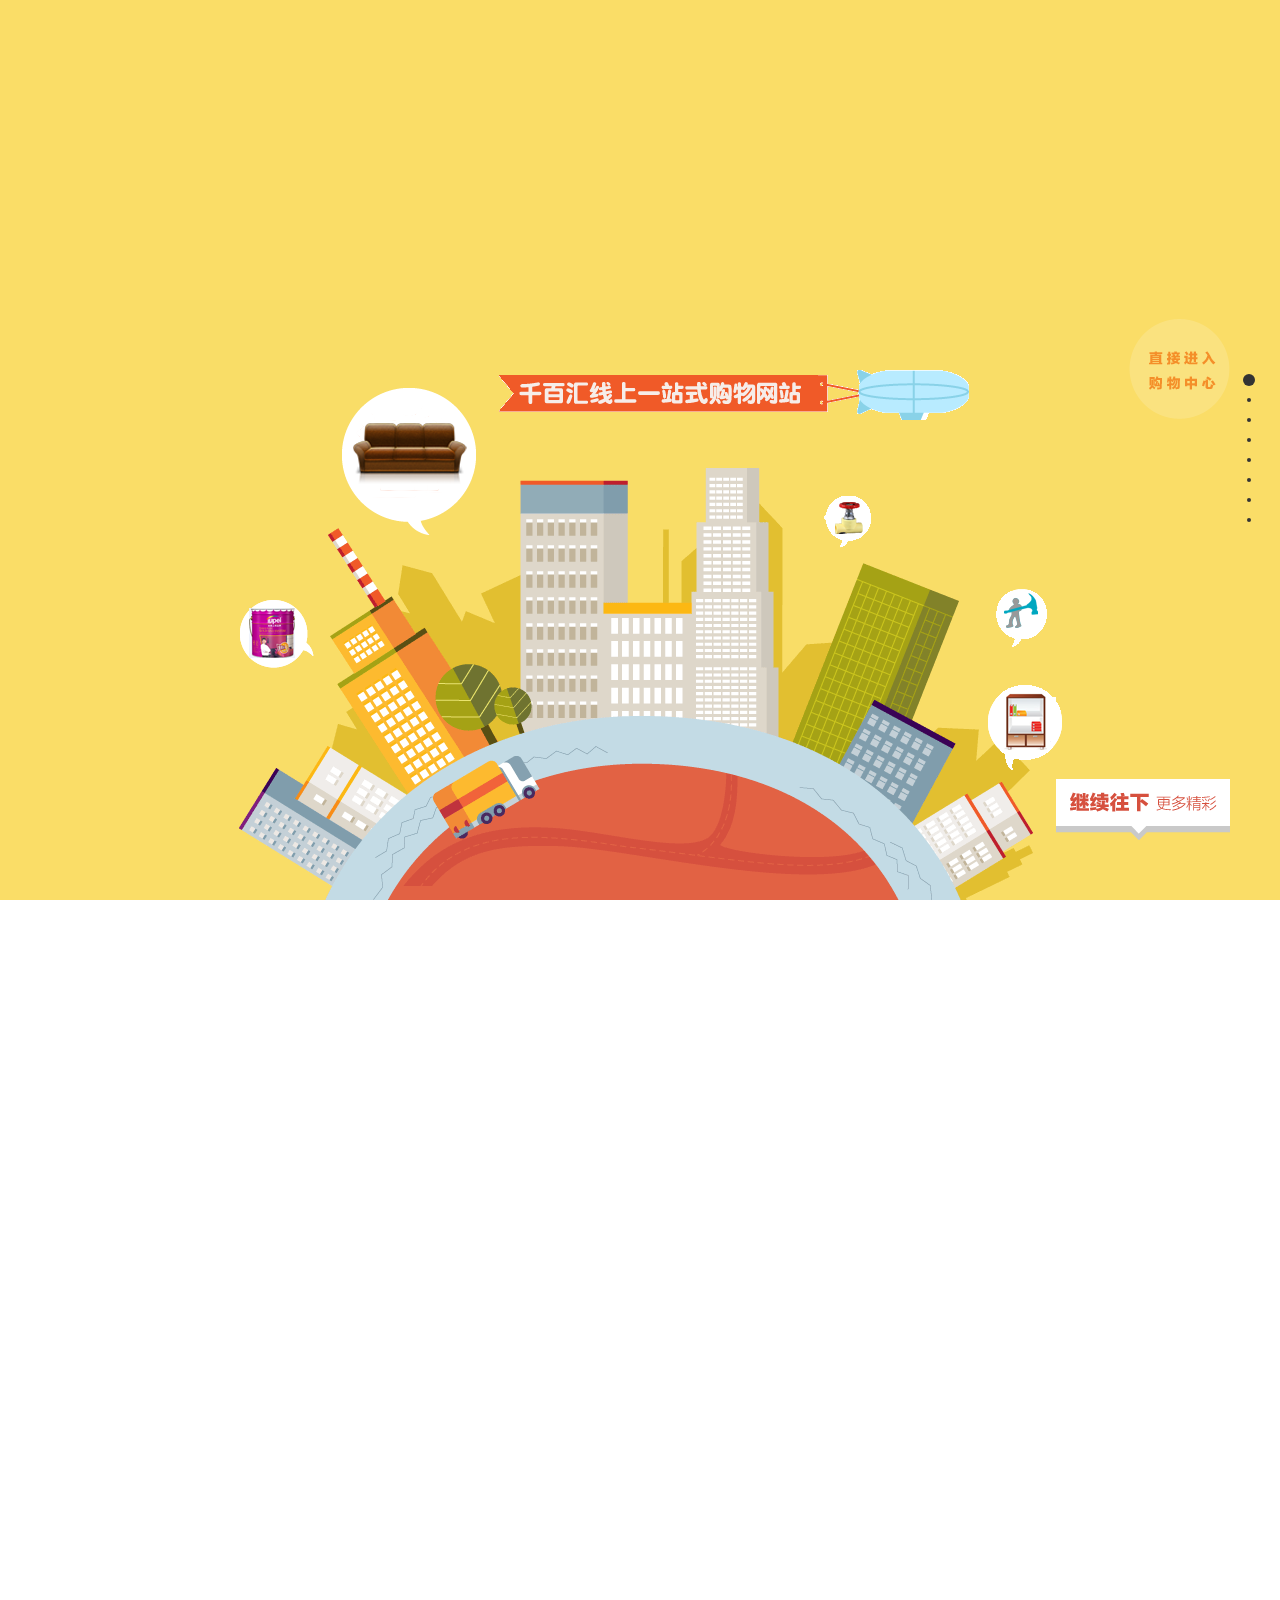
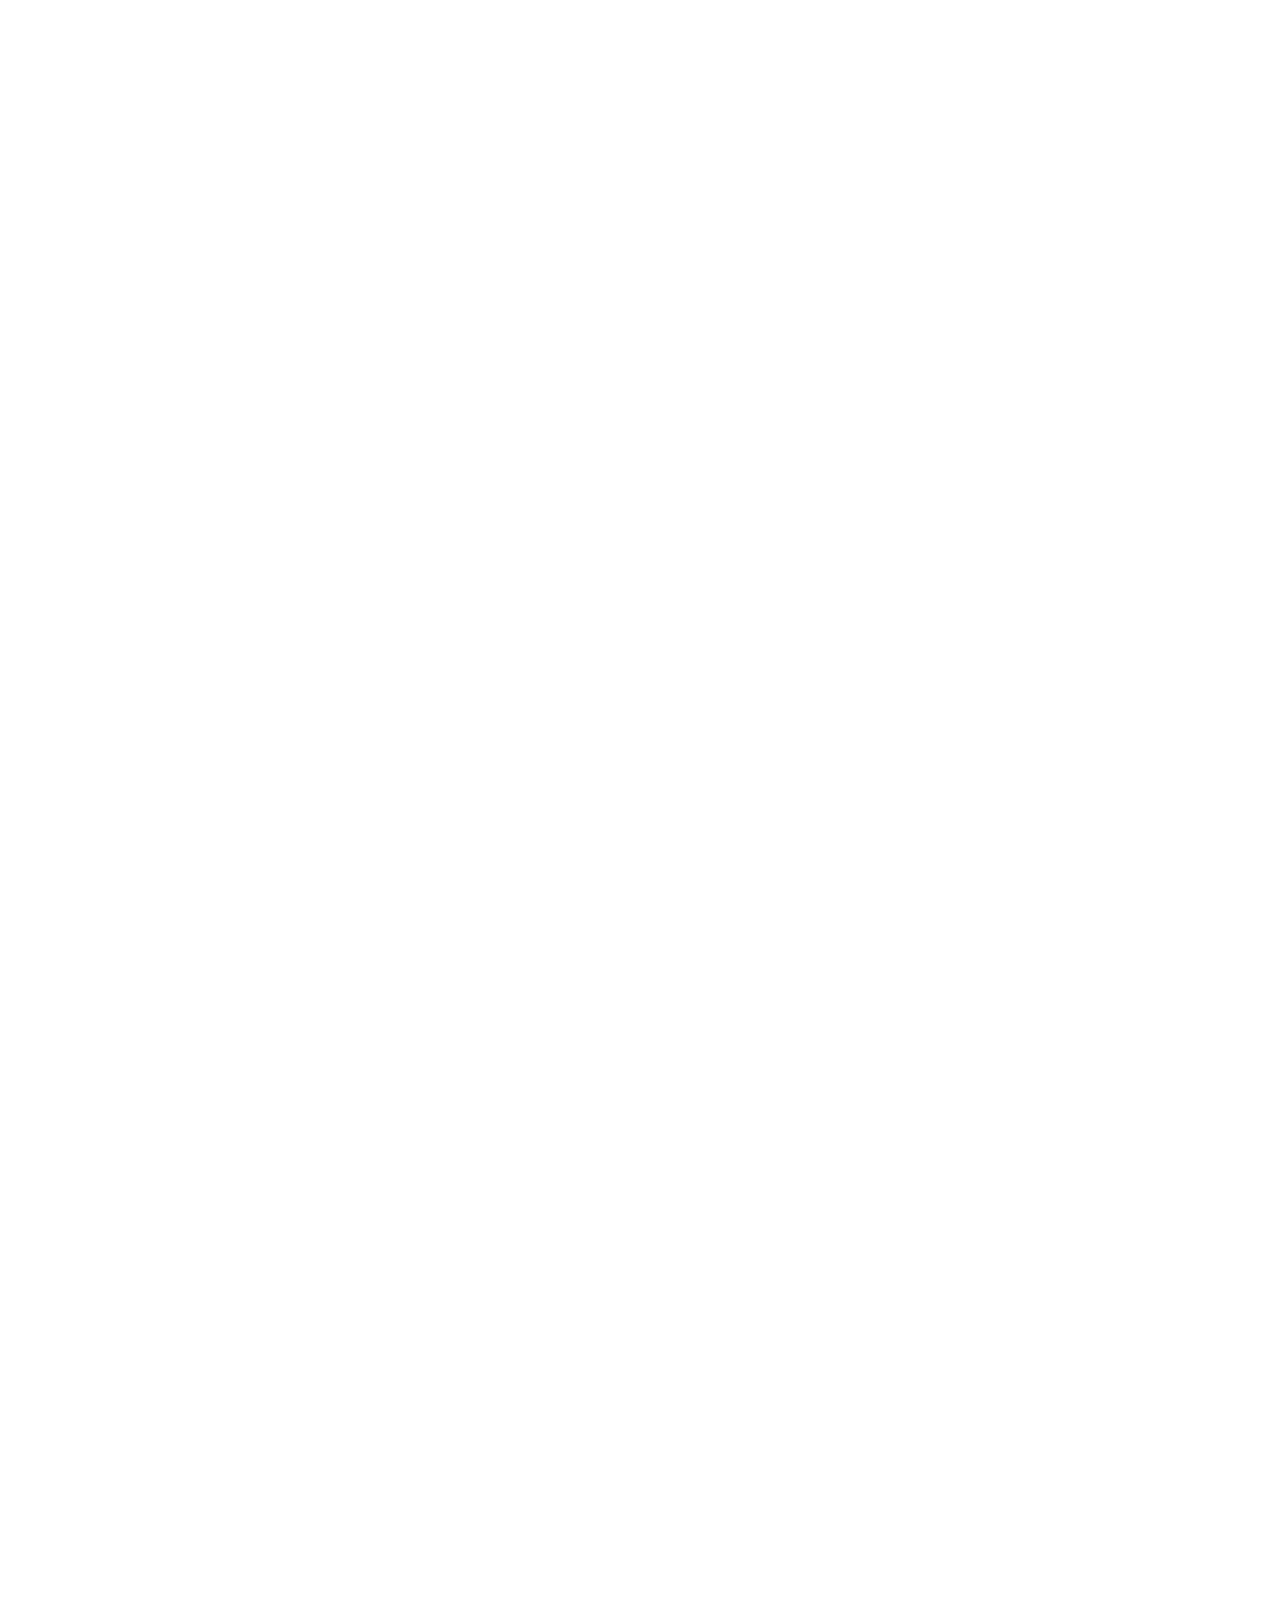
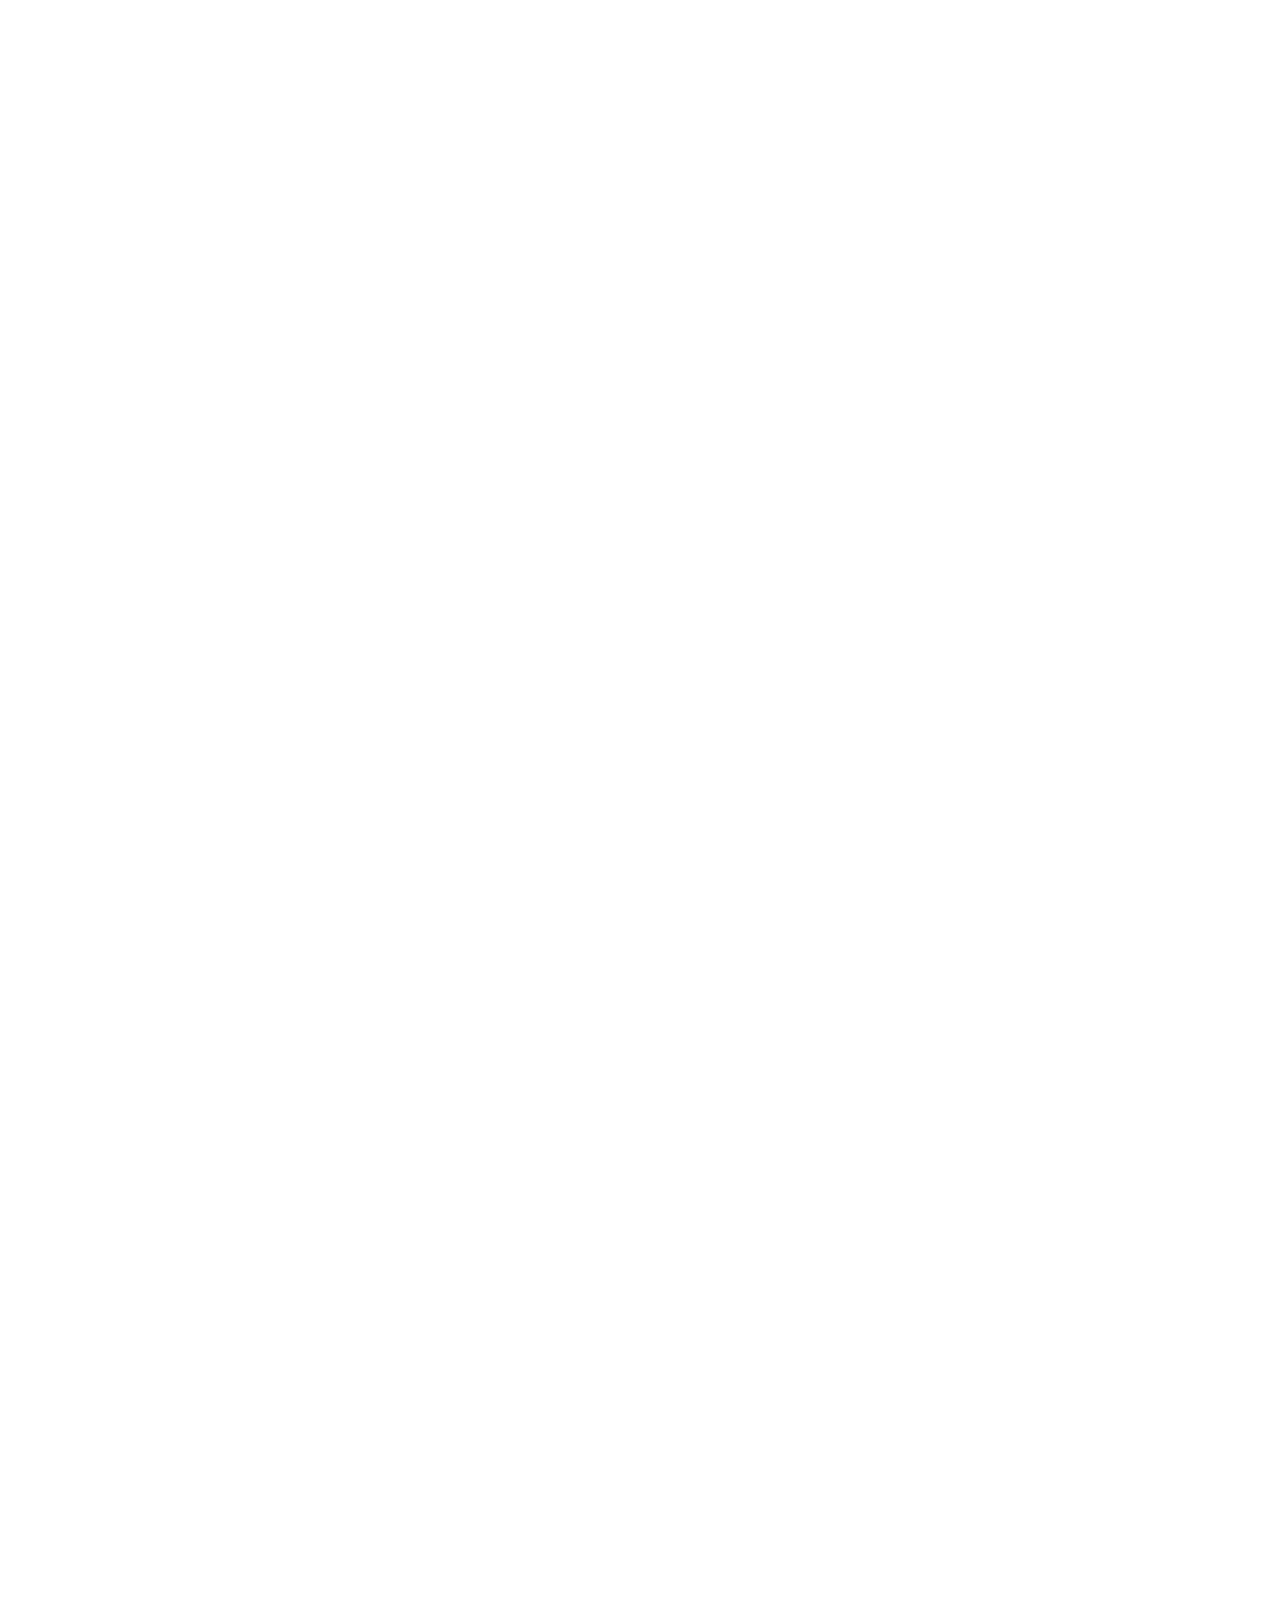
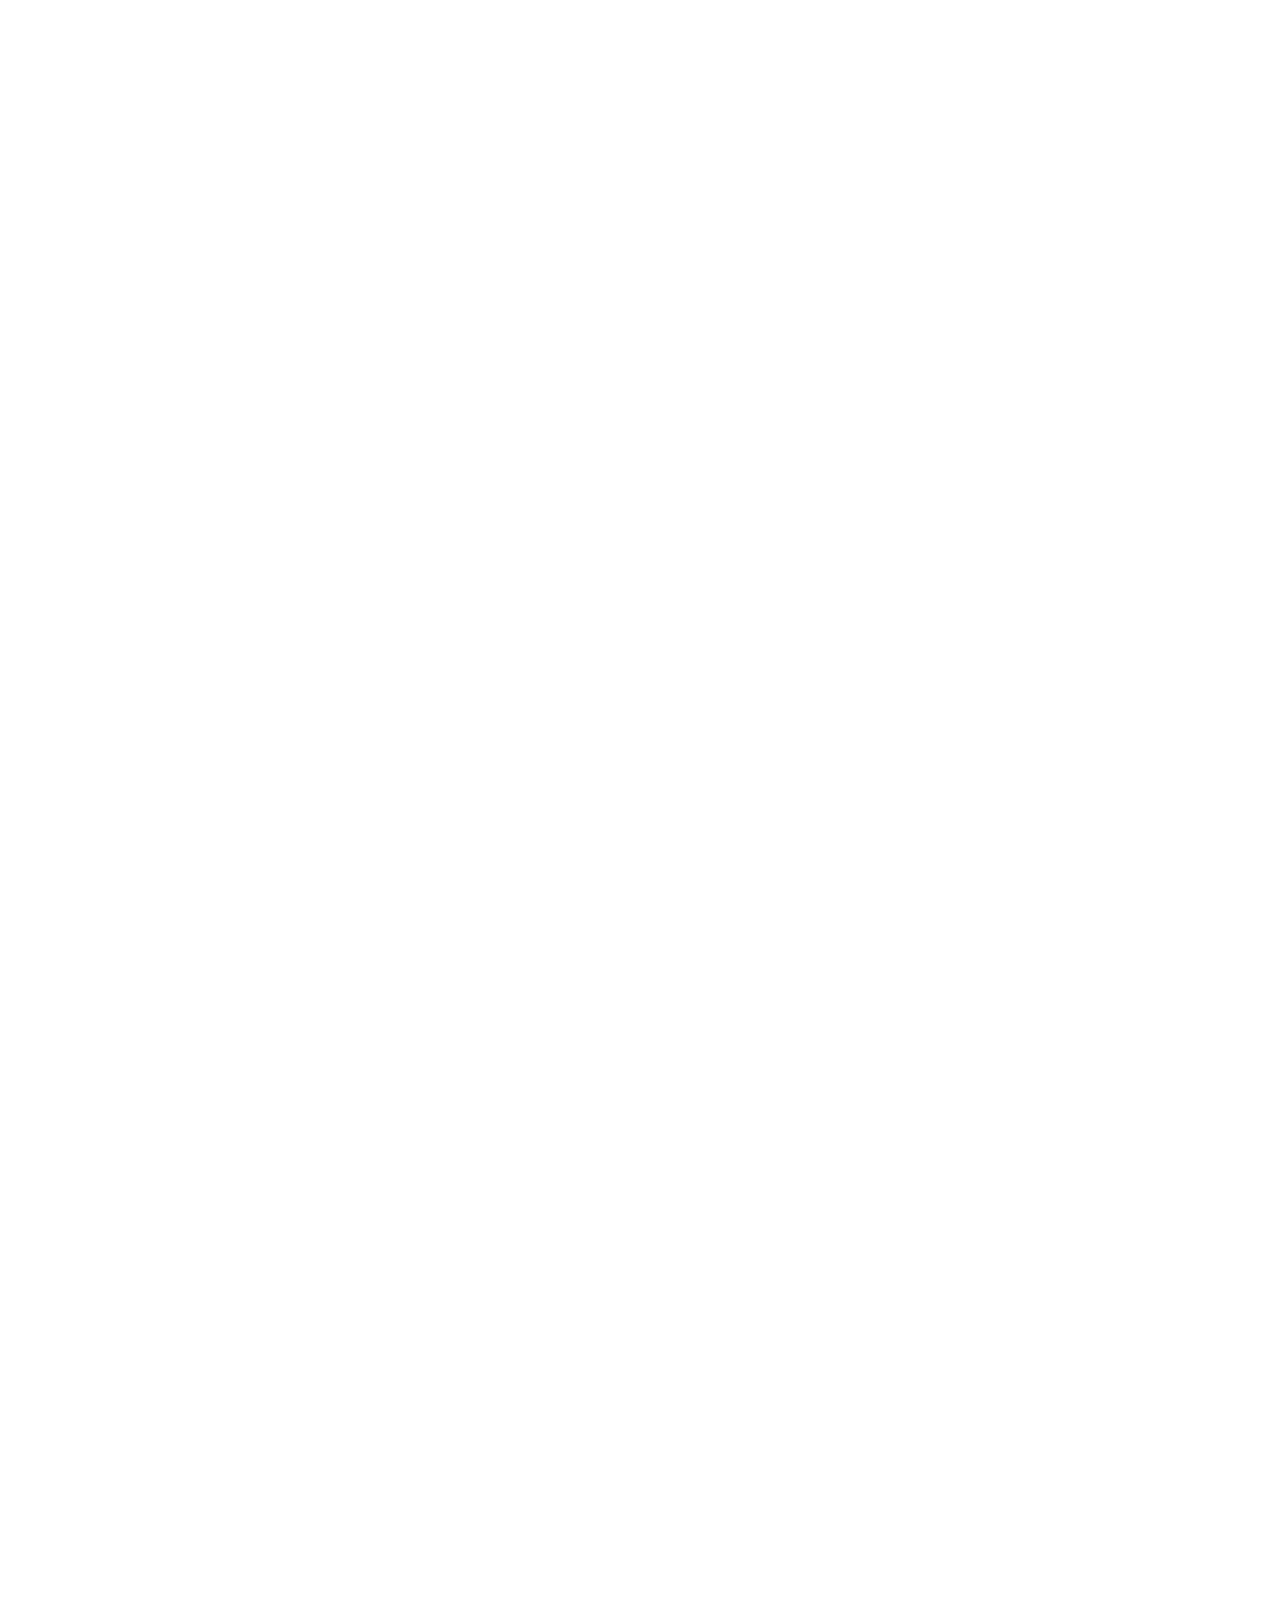
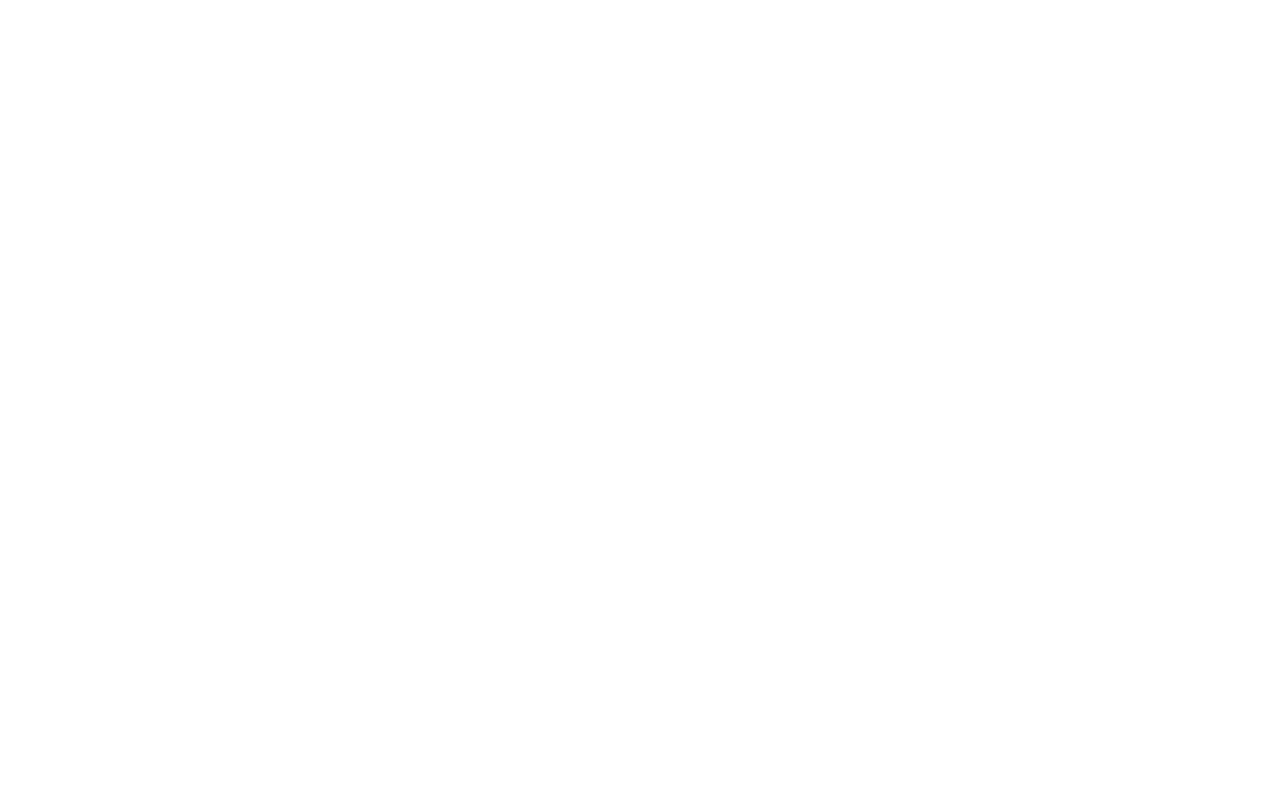
<file: H5CSS3购物案例/index.html>
<!DOCTYPE html>
<html lang="en">
<head>
	<meta charset="UTF-8">
	<title>购物案例</title>
	<link rel="stylesheet" href="CSS/index.css">
	<link rel="stylesheet" href="CSS/jquery.fullpage.css">
</head>
<body>
	<!--进入个人中心-->
	<div class="center">
		<img src="img/00-center.png" alt="">
	</div>
	<!--继续往下-->
	<div class="down">
		<img src="img/00-down.png" alt="">
	</div>
	
	 <div id="fullpage">
		 	<!--第一屏-->
            <div class="section">
				<div class="first w">
					<!--气球-->
					<div class="fly">
						<img src="img/01-fly.png" alt="">
					</div>
					<!--沙发-->
					<div class="sofa">
						<img src="img/01-sofa.png" alt="">
					</div>
					<!--goods-->
					<div class="goods">
						<img src="img/01-goods.png" alt="">
					</div>


				</div>
			</div>
			<!--第二屏		 -->
            <div class="section">
				<div class="second w">
					<div class="search">
						<img src="img/02-search.png" alt="">
						<img src="img/02-key.png" alt="" class="key">
					</div>
					<div class="goods_2">
						<img src="img/02-goods.png" alt="">
					</div>
					<div class="sofa_2">
						<img src="img/02-sofa.png"  alt="">
					</div>
				</div>
			</div>
		 	<!--第三屏-->
            <div class="section">
				<div class="chree w">
					<div class="change">
						<img src="img/03-change01.gif" alt="">
						<img src="img/03-change02.gif" alt="">
					</div>
					<div class="cart">
						<img src="img/03-cart01.gif" alt="">
						<img src="img/03-cart02.gif" alt="">
					</div>
					<div class="sofa_hide">
						<img src="img/04-sofa.png" alt="">
					</div>
				</div>
				
				
			</div>
		 	<!--第四屏-->
            <div class="section">
				<div class="four">
					<div class="cloud">
						<img src="img/06-cloud02.png" alt="">
					</div>
					<div class="text_4">
					<img src="img/04-text01.png" alt="">
					<img src="img/04-text02.png" alt="">
					</div>
					<div class="address">
					<img src="img/04-address01.png" alt="">
					<img src="img/04-address02.png" alt="">
					</div>
					<div class="cart_4">
						<img   class="cartImg" src="img/04-cart.png" alt="" height="246">
						<img   class="sofaImg" src="img/04-sofa.png" alt="">

					</div>
				</div>

			</div>
		 	<!--第五屏-->
            <div class="section">
				<div class="five">
					<div class="text_5">
						<img src="img/05-text.png" alt="">
					</div>
					<div class="card_5">
						<img class="cardImg" src="img/05-card.png" alt="">
						<img class="orderImg" src="img/05-order.png" alt="">
						<img class="sofaImg" src="img/04-sofa.png" alt="">
					</div>
					<div class="mouse">
						<img class="mouse1" src="img/05-mouse01.png" alt="">
						<img class="mouse2" src="img/05-mouse02.png" alt="">
						<img class="head" src="img/05-hand.png" alt="">
					</div>
				</div>
			</div>
		 	<!--第六屏-->
            <div class="section">
				<div class="six">
					<div class="car">
						<img src="img/06-car.png" alt="">

						<div class="address_6">
							<img class="buyer" src="img/06-buyer.png" alt="">
							<img class="address6" src="img/06-address.png" alt="">
						</div>
						<!--人-->
						<div class="worker">
							<img class="worker_6" src="img/06-worker.png" alt="">
							<img class="say" src="img/06-say.png" alt="">
						</div>
						<!--女人-->
						<div class="person">
							<img src="img/06-person.png" alt="">
						</div>
						<div class="door">
							<img src="img/06-door.png" alt="">
						</div>
					</div>
					<div class="box_6">
						<img src="img/06-box.png" alt="">
					</div>
					<div class="sofa_6">
						<img src="img/04-sofa.png" alt="">
					</div>





				</div>
			</div>
		 	<!--第七屏-->
            <div class="section">
				<div class="seven">
					<div class="start_7">
						<img src="img/07start.png" alt="">
						<img src="img/07start.png" alt="">
						<img src="img/07start.png" alt="">
						<img src="img/07start.png" alt="">
						<img src="img/07start.png" alt="">
					</div>
					<div class="text_7">
						<img src="img/07text.png" alt="">
					</div>
				</div>
			</div>
			 <!--第八屏-->
            <div class="section">
				<div class="eight">
					<div class="btn_8">
						<img src="img/08_btn1.png" alt="">
						<img src="img/08_btn2.gif" alt="">
					</div>
					<div class="more">
						<img src="img/08_more.png" alt="">
					</div>
					<div class="hand">
						<img src="img/05-hand.png" alt="">
					</div>
				</div>
			</div>
     </div>




	<script type="text/javascript" src="js/jquery.min.js"></script>
	<script type="text/javascript" src="js/jquery.fullpage.js"></script>
	<script type="text/javascript" src="js/index.js"></script>
</body>
</html>
</file>
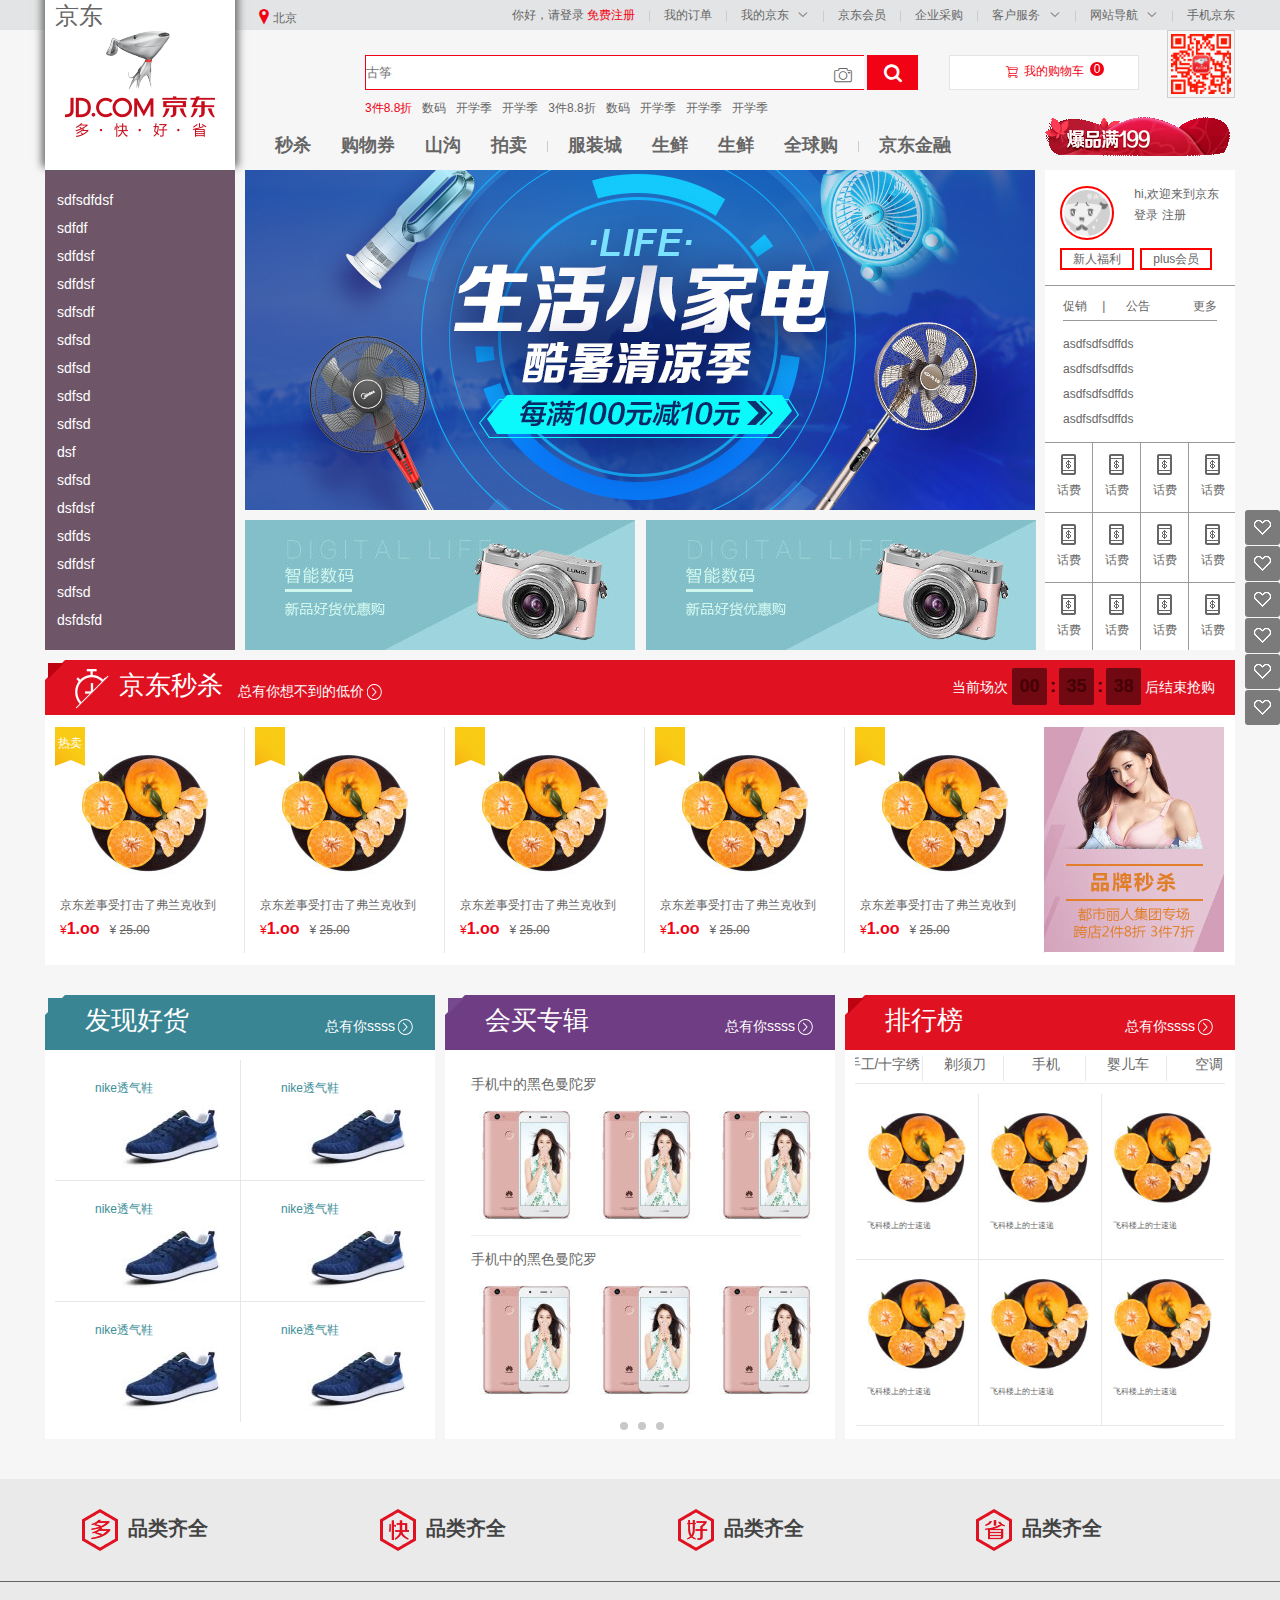
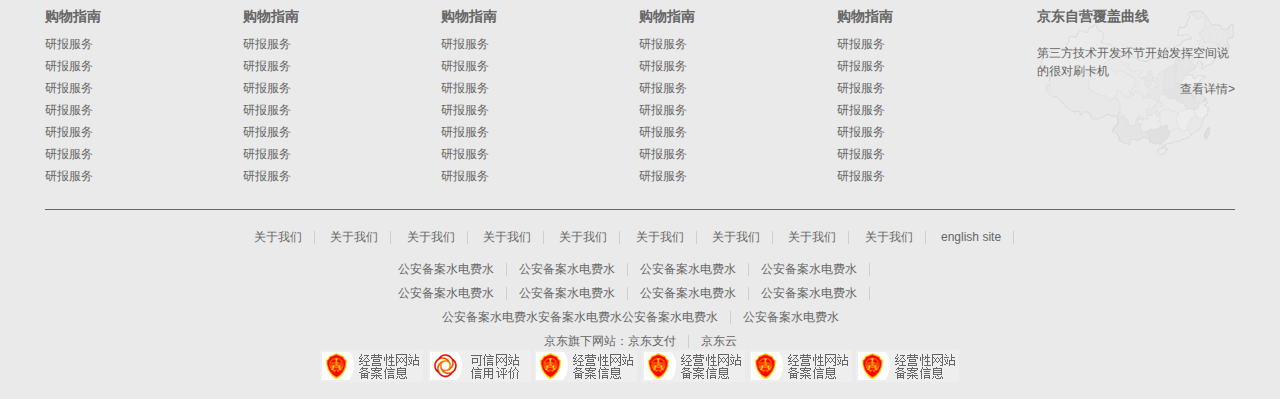
<file: 京东静态页/index.html>
<!DOCTYPE html>
<html lang="en">
<head>
    <meta charset="UTF-8">
    <title>京东商城</title>
    <link rel="stylesheet" href="iconfont/iconfont.css">
    <link rel="stylesheet" href="css/common.css">
    <link rel="stylesheet" href="css/index.css">
    <link rel="icon" href="images/favicon.ico">
</head>
<body>
<!-- 顶部导航 -->
<div class="top_nav">
    <div class="w">
        <div class="city fl clearfix">
            <i class="iconfont">&#xe603;</i>北京
        </div>
        <ul class="fr clearfix">
            <li>
                <a href="###">你好，请登录 </a>
                <a href="###" class="red"> 免费注册</a>
            </li>
            <li class="top_line"></li>
            <li><a href="###">我的订单</a></li>
            <li class="top_line"></li>
            <li>
                <a href="###">我的京东</a>
                <span class="iconfont">&#xe606;</span>
            </li>
            <li class="top_line"></li>
            <li><a href="###">京东会员</a></li>
            <li class="top_line"></li>
            <li><a href="###">企业采购</a></li>
            <li class="top_line"></li>
            <li>
                <a href="###">客户服务</a>
                <span class="iconfont">&#xe606;</span>
            </li>
            <li class="top_line"></li>
            <li>
                <a href="###">网站导航</a>
                <span class="iconfont">&#xe606;</span>
            <li class="top_line"></li>
            </li>
            <li><a href="###">手机京东</a></li>
        </ul>
    </div>
</div>
<div class="w">
    <!-- logo -->
    <div class="header ">
        <div class="logo">
            <h1>
                <a href="##">京东</a>
            </h1>
        </div>
        <div class="search">
            <input type="text" placeholder="古筝">
            <button class="iconfont">&#xe604;</button>
            <a href="###" class="iconfont">&#xe66e;</a>
        </div>
        <div class="buy">
            <i class="iconfont">&#xe602;</i>
            <a href="###" class="red">我的购物车</a>
            <span>0</span>
        </div>
        <div class="ewm">
            <img src="images/5874a540N551f257e.jpg" alt="">
        </div>
        <ul class="tag">
            <li><a href="###" class="red">3件8.8折</a></li>
            <li><a href="###">数码</a></li>
            <li><a href="###">开学季</a></li>
            <li><a href="###">开学季</a></li>
            <li><a href="###">3件8.8折</a></li>
            <li><a href="###">数码</a></li>
            <li><a href="###">开学季</a></li>
            <li><a href="###">开学季</a></li>
            <li><a href="###">开学季</a></li>
        </ul>
        <ul class="nav">
            <li><a href="#">秒杀</a></li>
            <li><a href="#">购物券</a></li>
            <li><a href="#">山沟</a></li>
            <li><a href="#">拍卖</a></li>
            <li class="top_line"></li>
            <li><a href="#">服装城</a></li>
            <li><a href="#">生鲜</a></li>
            <li><a href="#">生鲜</a></li>
            <li><a href="#">全球购</a></li>
            <li class="top_line"></li>
            <li><a href="#">京东金融</a></li>
        </ul>
        <div class="gg">
            <img src="images/599645adN1ebd4dce.gif" alt="">
        </div>
    </div>
    <!--banner  -->
    <div class="banner clearfix">
        <ul class="pro_list fl">
            <li><a href="###">sdfsdfdsf</a></li>
            <li><a href="###">sdfdf</a></li>
            <li><a href="###">sdfdsf</a></li>
            <li><a href="###">sdfdsf</a></li>
            <li><a href="###">sdfsdf</a></li>
            <li><a href="###">sdfsd</a></li>
            <li><a href="###">sdfsd</a></li>
            <li><a href="###">sdfsd</a></li>
            <li><a href="###">sdfsd</a></li>
            <li><a href="###">dsf</a></li>
            <li><a href="###">sdfsd</a></li>
            <li><a href="###">dsfdsf</a></li>
            <li><a href="###">sdfds</a></li>
            <li><a href="###">sdfdsf</a></li>
            <li><a href="###">sdfsd</a></li>
            <li><a href="###">dsfdsfd</a></li>
        </ul>
        <div class="banner_pic fl">
            <div class="banner_t">
                <img src="images/5951b3d6Nbaee717e.jpg" alt="">
            </div>
            <div class="banner_b">
                <img src="images/58eb1758Nd0019f55.jpg" alt="">
                <img src="images/58eb1758Nd0019f55.jpg" alt="">
            </div>
        </div>
        <div class="banner_r">
            <div class="banner_r_t">
                <div class="dog">
                    <div class="dog_top clearfix">
                        <div class="dog_t_l">
                            <img src="images/no_login.jpg" alt=""/>
                        </div>
                        <div class="dog_t_r">
                            <p>hi,欢迎来到京东</p>
                            <p>
                                <a href="###">登录</a>
                                <a href="###">注册</a>
                            </p>
                        </div>
                    </div>
                    <div class="dog_b">
                        <a href="###">新人福利</a>
                        <a href="###">plus会员</a>
                    </div>
                </div>
            </div>

            <div class="banner_r_c">
                <div class="b_r_c_t clearfix">
                    <div class="cx fl">
                        <a href="###">促销</a>
                        <span>|</span>
                        <a href="###">公告</a>
                    </div>
                    <a href="###" class="fr">更多</a>
                </div>
                <div class="b_r_c_b">
                    <ul>
                        <li>asdfsdfsdffds</li>
                        <li>asdfsdfsdffds</li>
                        <li>asdfsdfsdffds</li>
                        <li>asdfsdfsdffds</li>
                    </ul>
                </div>
            </div>
            <div class="banner_r_b">
                <ul class="clearfix">
                    <li>
                        <span></span>
                        <i>话费</i>
                        <a href="#"></a>
                    </li>
                    <li>
                        <span></span>
                        <i>话费</i>
                        <a href="#"></a>
                    </li>
                    <li>
                        <span></span>
                        <i>话费</i>
                        <a href="#"></a>
                    </li>
                    <li>
                        <span></span>
                        <i>话费</i>
                        <a href="#"></a>
                    </li>
                    <li>
                        <span></span>
                        <i>话费</i>
                        <a href="#"></a>
                    </li>
                    <li>
                        <span></span>
                        <i>话费</i>
                        <a href="#"></a>
                    </li>
                    <li>
                        <span></span>
                        <i>话费</i>
                        <a href="#"></a>
                    </li>
                    <li>
                        <span></span>
                        <i>话费</i>
                        <a href="#"></a>
                    </li>
                    <li>
                        <span></span>
                        <i>话费</i>
                        <a href="#"></a>
                    </li>
                    <li>
                        <span></span>
                        <i>话费</i>
                        <a href="#"></a>
                    </li>
                    <li>
                        <span></span>
                        <i>话费</i>
                        <a href="#"></a>
                    </li>
                    <li>
                        <span></span>
                        <i>话费</i>
                        <a href="#"></a>
                    </li>
                </ul>
            </div>
        </div>
    </div>
    <!-- miaosha -->
    <div class="miao_sha">
        <div class="miao_top title_h">
            <div class="miao_l fl">
                <i class="fl"></i>
                <h2 class="fl">京东秒杀</h2>
                <a href="###" class="box_a fl">总有你想不到的低价<span></span></a>
            </div>
            <div class="miao_r box_a fr">
                当前场次
                <i>00</i><span>:</span><i>35</i><span>:</span><i>38</i>
                后结束抢购
            </div>
            <div class="arrow1"></div>
            <div class="arrow2"></div>
        </div>
        <div class="miao_bot">
            <ul>
                <li>
                    <img src="images/585b9923Ndcbb7082.jpg" alt="">
                    <h4>京东差事受打击了弗兰克收到</h4>
                    <p><i class="red">&yen;</i><span class="red">1.oo</span>&yen;
                        <del>25.00</del>
                    </p>
                    <em>热卖</em>
                </li>
                <li>
                    <img src="images/585b9923Ndcbb7082.jpg" alt="">
                    <h4>京东差事受打击了弗兰克收到</h4>
                    <p><i class="red">&yen;</i><span class="red">1.oo</span>&yen;
                        <del>25.00</del>
                    </p>
                    <em></em>
                </li>
                <li>
                    <img src="images/585b9923Ndcbb7082.jpg" alt="">
                    <h4>京东差事受打击了弗兰克收到</h4>
                    <p><i class="red">&yen;</i><span class="red">1.oo</span>&yen;
                        <del>25.00</del>
                    </p>
                    <em></em>
                </li>
                <li>
                    <img src="images/585b9923Ndcbb7082.jpg" alt="">
                    <h4>京东差事受打击了弗兰克收到</h4>
                    <p><i class="red">&yen;</i><span class="red">1.oo</span>&yen;
                        <del>25.00</del>
                    </p>
                    <em></em>
                </li>
                <li>
                    <img src="images/585b9923Ndcbb7082.jpg" alt="">
                    <h4>京东差事受打击了弗兰克收到</h4>
                    <p><i class="red">&yen;</i><span class="red">1.oo</span>&yen;
                        <del>25.00</del>
                    </p>
                    <em></em>
                </li>
                <li>
                    <img src="images/5951cbaeNfda196c6.jpg" alt="">
                </li>

            </ul>
        </div>
    </div>
    <!-- 发现好货 -->
    <div class="good clearfix">
        <div class="good_l fl">
            <div class="miao_top title_h">
                <div class="miao_l">
                    <h2 class="fl">发现好货</h2>
                    <a href="###" class="box_a fr">总有你ssss<span></span></a>
                </div>
                <div class="arrow1"></div>
                <div class="arrow2"></div>
            </div>
            <div class="good_pro">
                <ul>
                    <li>
                        <h4>nike透气鞋</h4>
                        <img src="images/shoes.jpg" alt="">
                    </li>
                    <li>
                        <h4>nike透气鞋</h4>
                        <img src="images/shoes.jpg" alt="">
                    </li>
                    <li>
                        <h4>nike透气鞋</h4>
                        <img src="images/shoes.jpg" alt="">
                    </li>
                    <li>
                        <h4>nike透气鞋</h4>
                        <img src="images/shoes.jpg" alt="">
                    </li>
                    <li>
                        <h4>nike透气鞋</h4>
                        <img src="images/shoes.jpg" alt="">
                    </li>
                    <li>
                        <h4>nike透气鞋</h4>
                        <img src="images/shoes.jpg" alt="">
                    </li>


                </ul>
            </div>
        </div>
        <div class="good_m fl">
            <div class="miao_top title_h clearfix">
                <div class="miao_l">
                    <h2 class="fl">会买专辑</h2>
                    <a href="###" class="box_a fr">总有你ssss<span></span></a>
                </div>
                <div class="arrow1"></div>
                <div class="arrow2"></div>
            </div>

            <div class="good_bot">
                <div class="good_pic">
                    <h4>手机中的黑色曼陀罗</h4>
                    <ul class="clearfix">
                        <li>
                            <img src="images/580f26f3N893f2ccd.jpg" alt="">
                        </li>
                        <li>
                            <img src="images/580f26f3N893f2ccd.jpg" alt="">
                        </li>
                        <li>
                            <img src="images/580f26f3N893f2ccd.jpg" alt="">
                        </li>

                    </ul>
                </div>
                <div class="good_line"></div>
                <div class="good_pic">
                    <h4>手机中的黑色曼陀罗</h4>

                    <ul class="clearfix">
                        <li><img src="images/580f26f3N893f2ccd.jpg" alt=""></li>
                        <li><img src="images/580f26f3N893f2ccd.jpg" alt=""></li>
                        <li><img src="images/580f26f3N893f2ccd.jpg" alt=""></li>
                    </ul>
                </div>
                <ul class="round">
                    <li></li>
                    <li></li>
                    <li></li>
                </ul>
            </div>
        </div>
        <div class="good_r fr">
            <div class="miao_top title_h">
                <div class="miao_l">
                    <h2 class="fl">排行榜</h2>
                    <a href="###" class="box_a fr">总有你ssss<span></span></a>
                </div>
                <div class="arrow1"></div>
                <div class="arrow2"></div>
            </div>
            <div class="good_title">
                <a href="###">手工/十字绣</a>
                <a href="###">剃须刀</a>
                <a href="###">手机</a>
                <a href="###">婴儿车</a>
                <a href="###">空调</a>
            </div>
            <div class="good_title_list">
                <ul>
                    <li>
                        <img src="images/585b9923Ndcbb7082.jpg" alt="">
                        <h6>飞科楼上的士速递</h6>
                    </li>
                    <li>
                        <img src="images/585b9923Ndcbb7082.jpg" alt="">
                        <h6>飞科楼上的士速递</h6>
                    </li>
                    <li>
                        <img src="images/585b9923Ndcbb7082.jpg" alt="">
                        <h6>飞科楼上的士速递</h6>
                    </li>
                    <li>
                        <img src="images/585b9923Ndcbb7082.jpg" alt="">
                        <h6>飞科楼上的士速递</h6>
                    </li>
                    <li>
                        <img src="images/585b9923Ndcbb7082.jpg" alt="">
                        <h6>飞科楼上的士速递</h6>
                    </li>
                    <li>
                        <img src="images/585b9923Ndcbb7082.jpg" alt="">
                        <h6>飞科楼上的士速递</h6>
                    </li>

                </ul>
            </div>
        </div>
    </div>
</div>
<!-- 底部 -->
<div class="footer">
    <div class="w slogan">
        <ul>
            <li>
                <i>多</i>品类齐全
            </li>
            <li>
                <i>块</i>品类齐全
            </li>
            <li>
                <i>好</i>品类齐全
            </li>
            <li>
                <i>省</i>品类齐全
            </li>
        </ul>
    </div>
    <div class="line"></div>
    <div class="w sale">
        <div class="sale_l fl">
            <dl>
                <dt>购物指南</dt>
                <dd>研报服务</dd>
                <dd>研报服务</dd>
                <dd>研报服务</dd>
                <dd>研报服务</dd>
                <dd>研报服务</dd>
                <dd>研报服务</dd>
                <dd>研报服务</dd>
            </dl>
            <dl>
                <dt>购物指南</dt>
                <dd>研报服务</dd>
                <dd>研报服务</dd>
                <dd>研报服务</dd>
                <dd>研报服务</dd>
                <dd>研报服务</dd>
                <dd>研报服务</dd>
                <dd>研报服务</dd>
            </dl>
            <dl>
                <dt>购物指南</dt>
                <dd>研报服务</dd>
                <dd>研报服务</dd>
                <dd>研报服务</dd>
                <dd>研报服务</dd>
                <dd>研报服务</dd>
                <dd>研报服务</dd>
                <dd>研报服务</dd>
            </dl>
            <dl>
                <dt>购物指南</dt>
                <dd>研报服务</dd>
                <dd>研报服务</dd>
                <dd>研报服务</dd>
                <dd>研报服务</dd>
                <dd>研报服务</dd>
                <dd>研报服务</dd>
                <dd>研报服务</dd>
            </dl>
            <dl>
                <dt>购物指南</dt>
                <dd>研报服务</dd>
                <dd>研报服务</dd>
                <dd>研报服务</dd>
                <dd>研报服务</dd>
                <dd>研报服务</dd>
                <dd>研报服务</dd>
                <dd>研报服务</dd>
            </dl>

        </div>
        <div class="sale_r fr">
            <h6>京东自营覆盖曲线</h6>
            <p>第三方技术开发环节开始发挥空间说的很对刷卡机</p>
            <p>
                <a href="##">查看详情&gt;</a>
            </p>
        </div>
    </div>
    <div class="w">
        <p>
            <a href="##">关于我们</a><span></span>
            <a href="##">关于我们</a><span></span>
            <a href="##">关于我们</a><span></span>
            <a href="##">关于我们</a><span></span>
            <a href="##">关于我们</a><span></span>
            <a href="##">关于我们</a><span></span>
            <a href="##">关于我们</a><span></span>
            <a href="##">关于我们</a><span></span>
            <a href="##">关于我们</a><span></span>
            <a href="##">english site</a><span></span>
        </p>
        <p class="fh">
            <a href="###">公安备案水电费水</a><span></span><a href="###">公安备案水电费水</a><span></span><a
                href="###">公安备案水电费水</a><span></span><a href="###">公安备案水电费水</a><span></span>
        </p>
        <p class="fh">
            <a href="###">公安备案水电费水</a><span></span><a href="###">公安备案水电费水</a><span></span><a
                href="###">公安备案水电费水</a><span></span><a href="###">公安备案水电费水</a><span></span>
        </p>
        <p class="fh">
            公安备案水电费水安备案水电费水公安备案水电费水<span></span>公安备案水电费水
        </p>
        <p>
            京东旗下网站：<a href="##">京东支付</a><span></span><a href="###">京东云</a>
        </p>
        <p>
            <a href="#" class="icon1"></a>
            <a href="#" class="icon2"></a>
            <a href="#" class="icon3"></a>
            <a href="#" class="icon4"></a>
            <a href="#" class="icon5"></a>
            <a href="#" class="icon6"></a>
        </p>
    </div>
</div>
<!-- 侧边固定 -->
<ul class="kefu">
    <li>
        <a href="###">我的京东</a><i></i>
    </li>
    <li>
        <a href="###">我的京东</a><i></i>
    </li>
    <li>
        <a href="###">我的京东</a><i></i>
    </li>
    <li>
        <a href="###">我的京东</a><i></i>
    </li>
    <li>
        <a href="###">我的京东</a><i></i>
    </li>
    <li>
        <a href="###">我的京东</a><i></i>
    </li>

</ul>

</body>
</html>
</file>
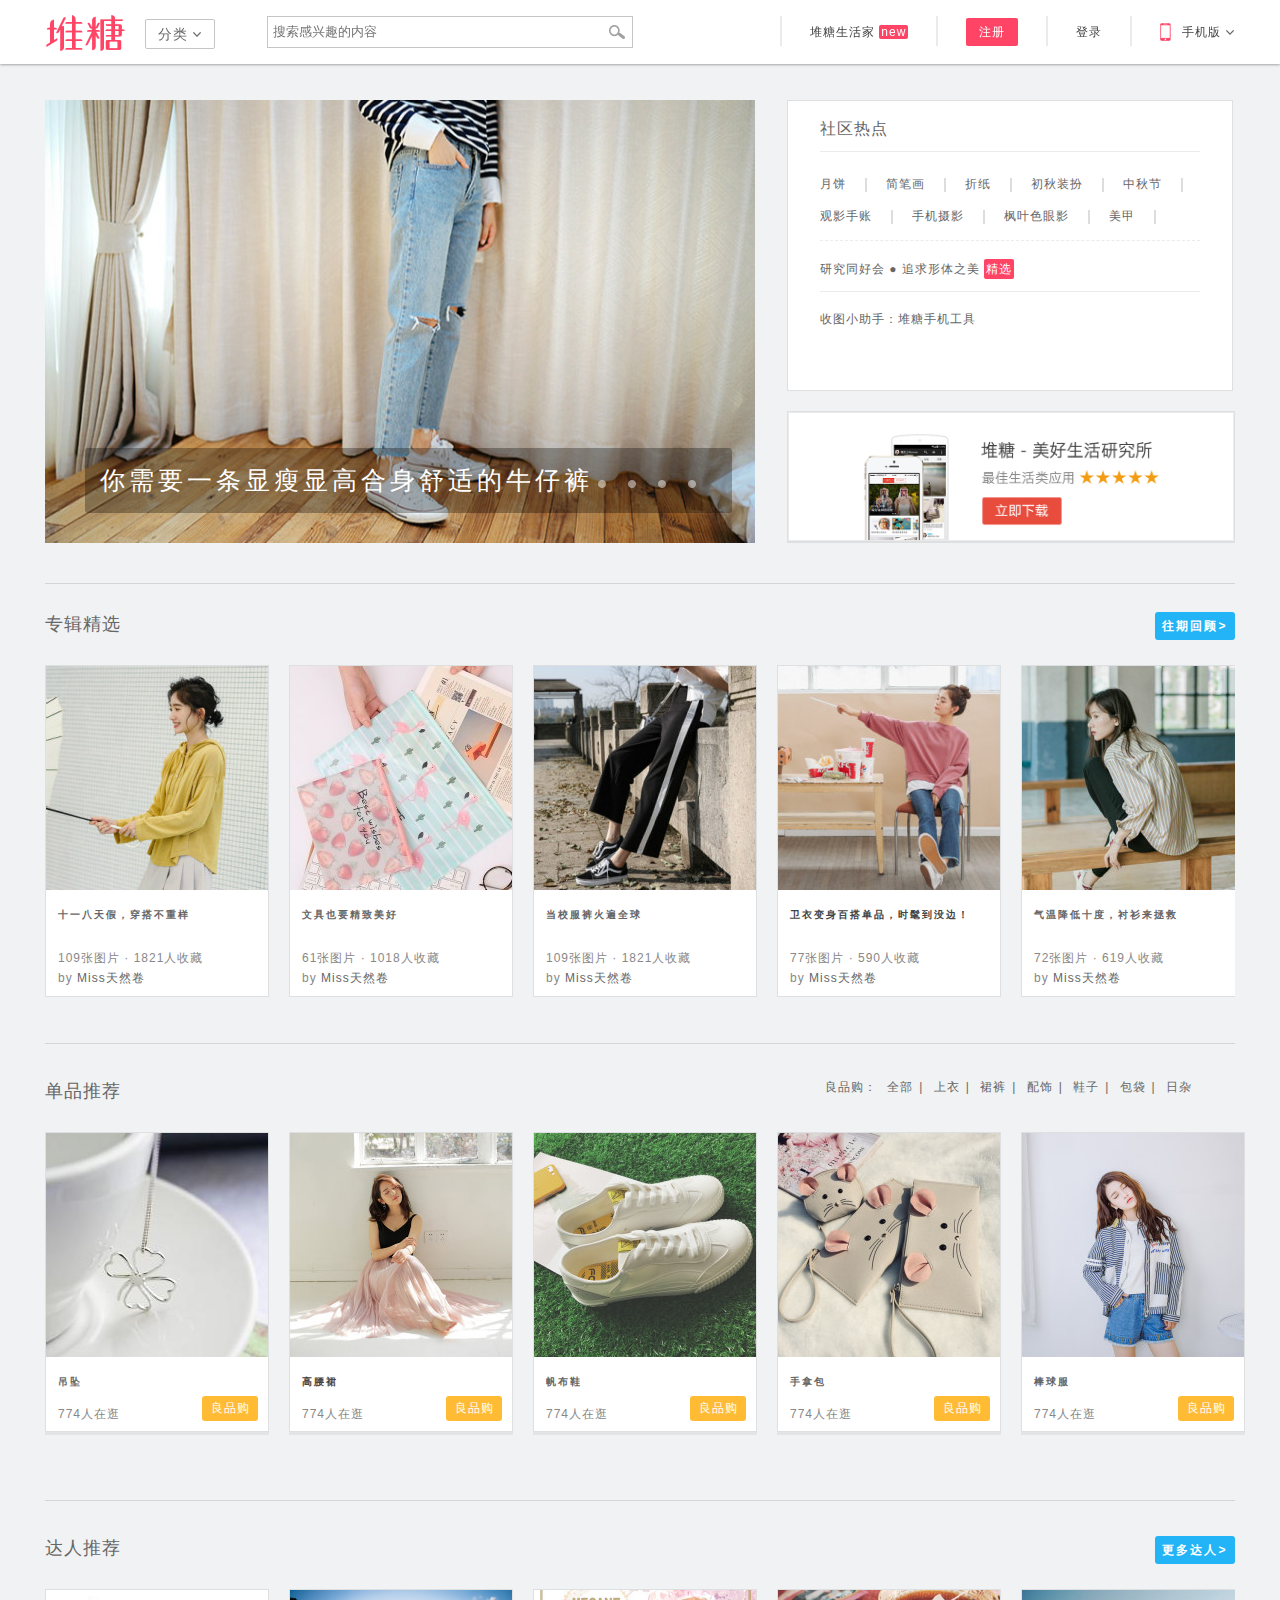
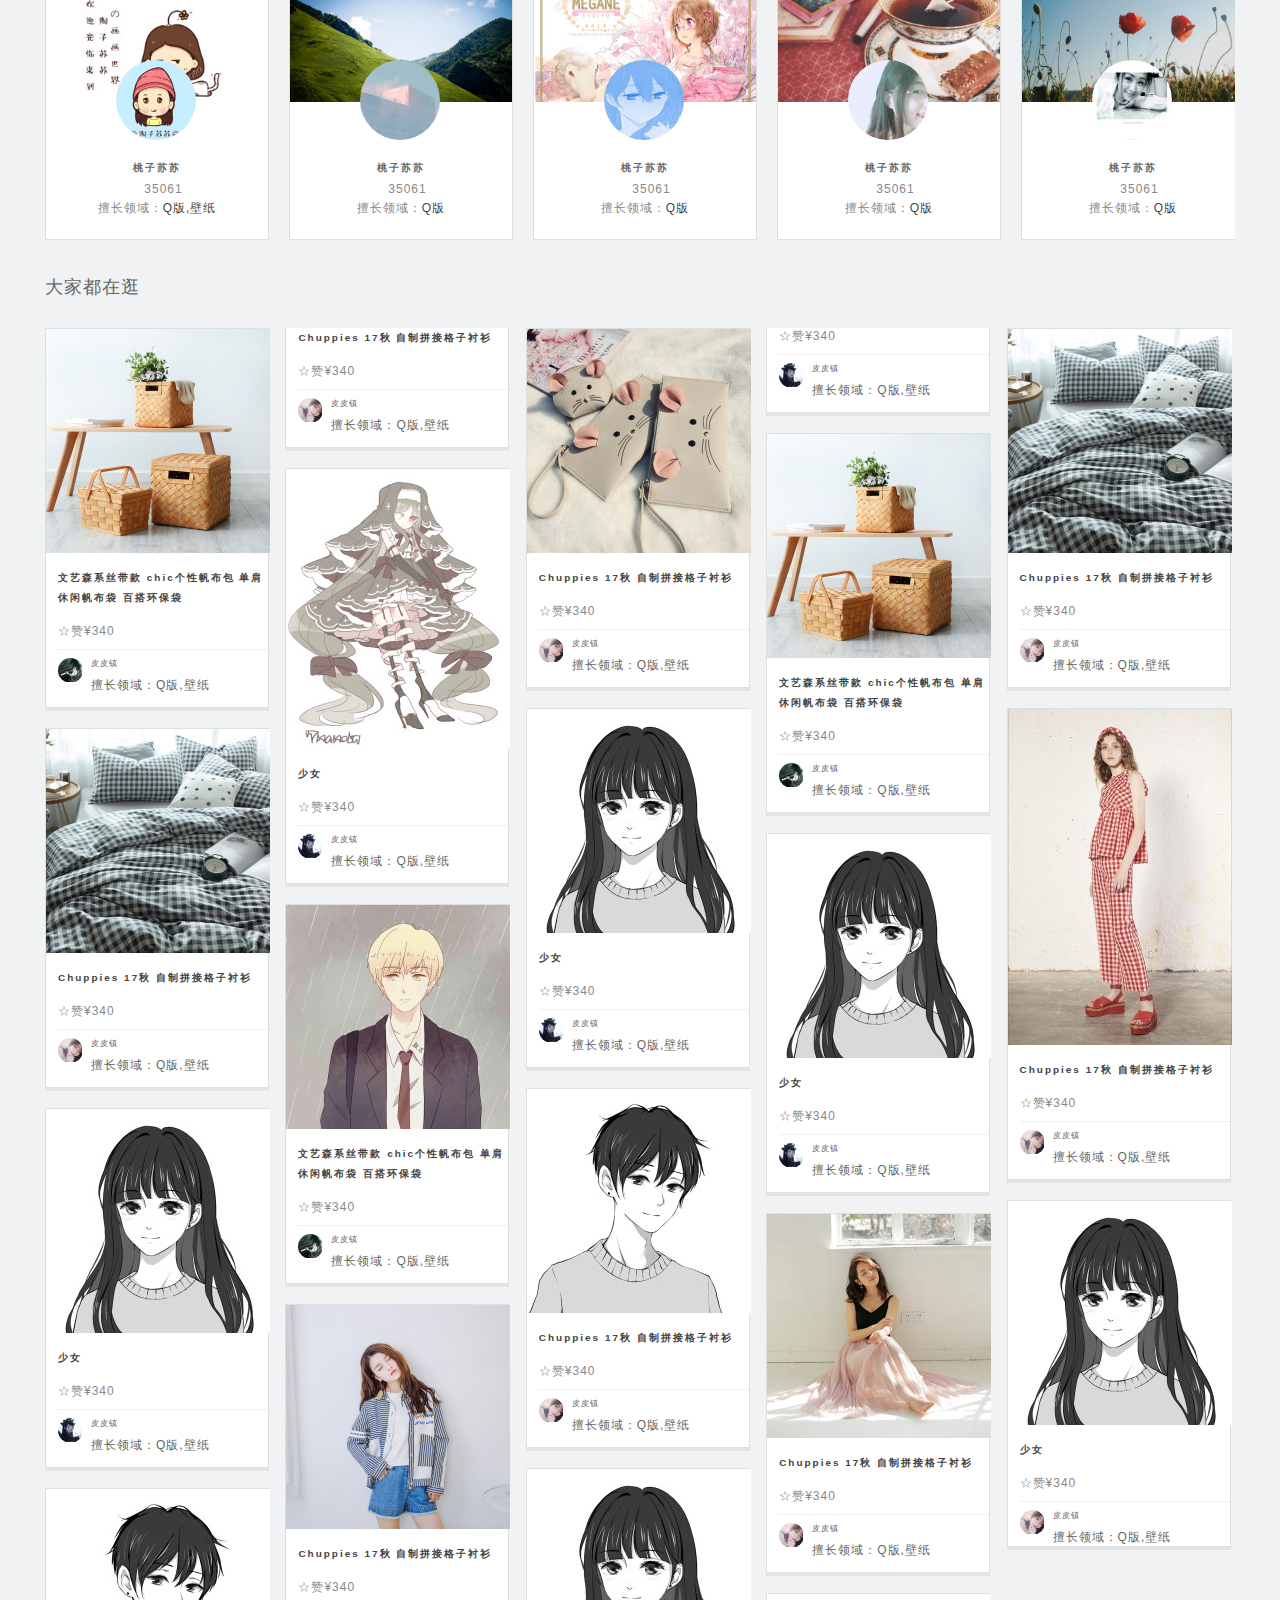
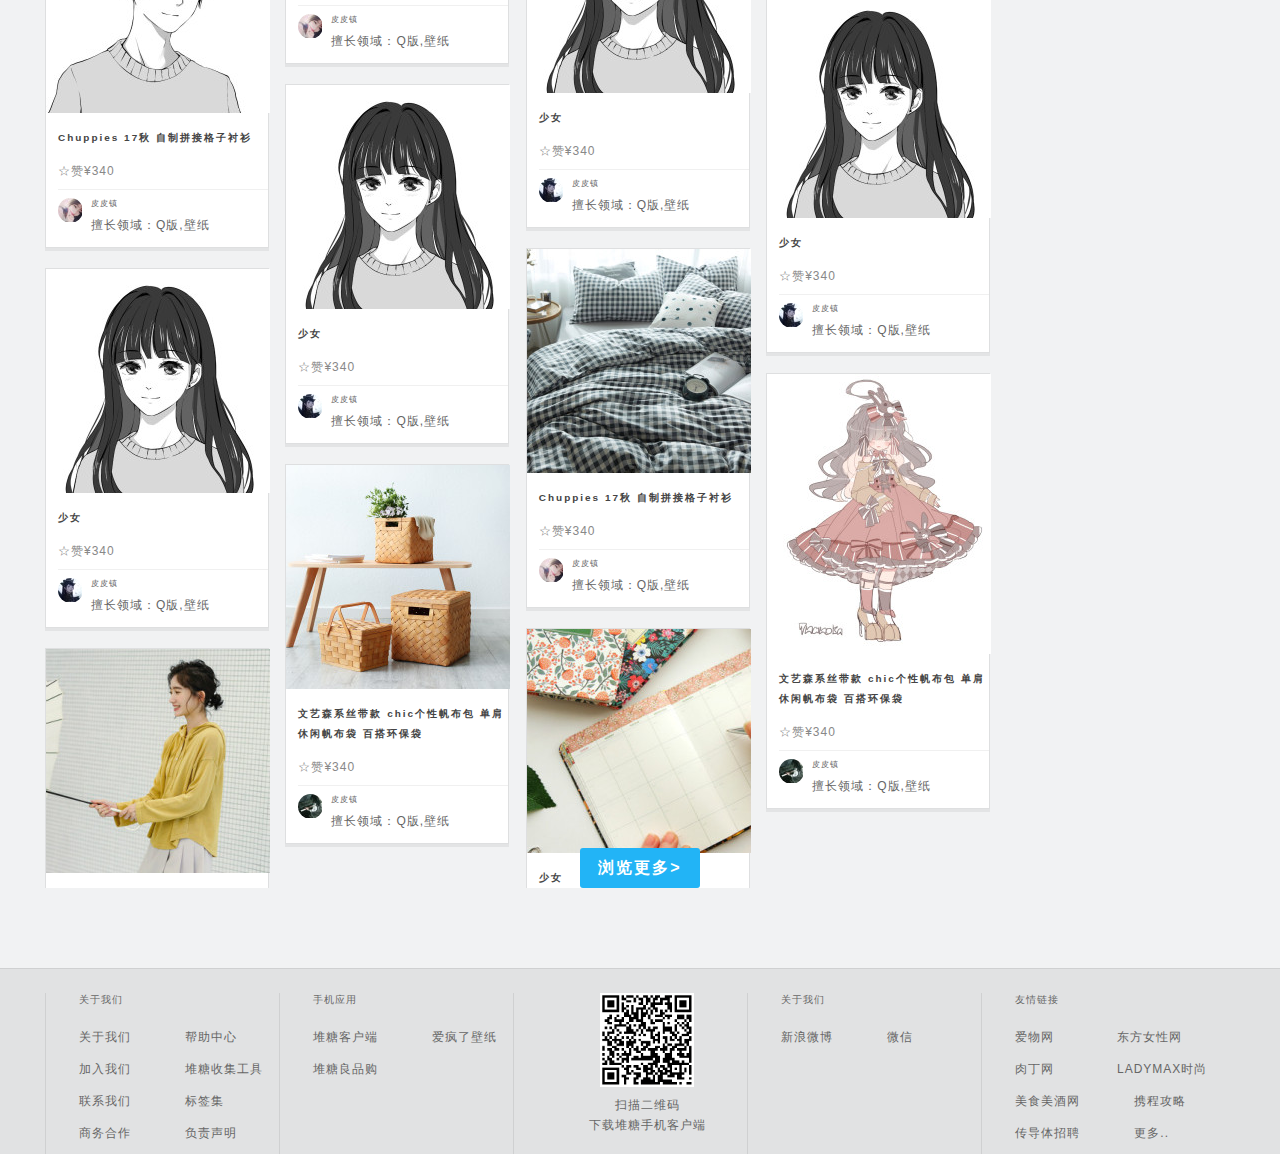
<file: 堆糖/index.html>
<!DOCTYPE html>
<html lang="en">
<head>
    <meta charset="UTF-8">
    <title>Title</title>
    <!--引入css文件-->
    <link rel="stylesheet" href="css/common.css">
    <link rel="stylesheet" href="css/index.css">
</head>
<body>
<!--导航-->
<div class="banner">
    <div class="w">
        <div class="logo fl">
            <img src="images/20131224171644_TXGCC.png" alt="">
        </div>
        <div class="fication fl">
            分类
            <img src="images/20131224174700_CXfn4.png" alt="">
            <span></span>
            <div class="fication1">
                <div class="f_l fl">
                    <h5><a href="###">首页</a></h5>
                    <h5><a href="###">热门</a></h5>
                    <h5><a href="###">良品购</a></h5>
                </div>
                <div class="f_r fl">
                    <p>
                        <a href="###">家居生活</a><span>|</span>
                        <a href="###">食品菜谱</a><span>|</span>
                        <a href="###">手工div</a>
                    </p>
                    <p>
                        <a href="###">时尚搭配</a><span>|</span>
                        <a href="###">美妆造型</a><span>|</span>
                        <a href="###">婚纱婚礼</a>
                    </p>
                    <p>
                        <a href="###">设计</a><span>|</span>
                        <a href="###">古风</a><span>|</span>
                        <a href="###">插画绘画</a>
                    </p>
                    <p>
                        <a href="###">背景</a><span>|</span>
                        <a href="###">头像</a><span>|</span>
                        <a href="###">文字句子</a>
                    </p>
                    <p>
                        <a href="###">旅游</a><span>|</span>
                        <a href="###">摄影</a><span>|</span>
                        <a href="###">人文艺术</a>
                    </p>
                    <p>
                        <a href="###">家居生活</a><span>|</span>
                        <a href="###">食品菜谱</a><span>|</span>
                        <a href="###">手工div</a>
                    </p>
                    <p>
                        <a href="###">时尚搭配</a><span>|</span>
                        <a href="###">美妆造型</a><span>|</span>
                        <a href="###">婚纱婚礼</a>
                    </p>
                </div>
            </div>
        </div>

        <div class="screen fl">
            <input type="text" placeholder="搜索感兴趣的内容">
            <a href="###"></a>
        </div>
        <ul class="ban fr">
            <li class="line"></li>
            <li>
                堆糖生活家
                <span class="new">new</span>
            </li>
            <li class="line"></li>
            <li>注册</li>
            <li class="line"></li>
            <li>登录</li>
            <li class="line"></li>
            <li class="phone">
                <img src="images/20160523121159_Er5vL.png" alt="">
                手机版
                <img src="images/20131224174700_CXfn4.png" class="phone_pic" alt="">
                <div class="p_tob">
                    <img src="images/20160523143146_uFtYs.png" width="131" alt="">
                    <p>扫一扫下载手机客户端</p>
                </div>
            </li>
        </ul>
    </div>
</div>
<!--头部-->
<div class="header w clearfix">
    <div class="header_l fl">
        <ul>
            <li>
                <img src="images/20170925180605_eSUiw.thumb.710_443_c.jpeg" alt="">
            </li>
            <li>
                <img src="images/20170926120135_czeXf.jpeg" alt="">
            </li>
            <li>
                <img src="images/20170920145611_wa2Zs.thumb.710_443_c.jpeg" alt="">
            </li>
            <li>
                <img src="images/20170925113218_xi3VH.thumb.710_443_c.jpeg" alt="">
            </li>
            <li>
                <img src="images/20170904181643_FBSEN.thumb.710_443_c.jpeg" alt="">
            </li>
        </ul>
        <div id="arrow"><span id="left"></span><span id="right"></span></div>
        <div class="brief">
            <i>你需要一条显瘦显高合身舒适的牛仔裤</i>
            <div class="dot">

            </div>
        </div>
    </div>
    <div class="header_r fr">
        <div class="r_top">
            <p>社区热点</p>
            <div class="hot">
                <ul class="clearfix">
                    <li><a href="###">月饼</a></li>
                    <li class="line"></li>
                    <li><a href="###">简笔画</a></li>
                    <li class="line"></li>
                    <li><a href="###">折纸</a></li>
                    <li class="line"></li>
                    <li><a href="###">初秋装扮</a></li>
                    <li class="line"></li>
                    <li><a href="###">中秋节</a></li>
                    <li class="line"></li>
                    <li><a href="###">观影手账</a></li>
                    <li class="line"></li>
                    <li><a href="###">手机摄影</a></li>
                    <li class="line"></li>
                    <li><a href="###">枫叶色眼影</a></li>
                    <li class="line"></li>
                    <li><a href="###">美甲</a></li>
                    <li class="line"></li>
                </ul>
            </div>
            <p>
                <a href="###">研究同好会 ● 追求形体之美</a>
                <span>精选</span>
            </p>
            <p>收图小助手：<a href="###">堆糖手机工具</a></p>
        </div>
        <div class="r_bom">
            <a href="###">
                <img src="images/20160629173920_dNxUz.jpeg" alt="" width="446" height="129">
            </a>
        </div>
    </div>

</div>
<!--专辑精选-->
<div class="album w clearfix">
    <h3 class="tit">专辑精选<span>往期回顾&gt</span></h3>
    <ul>
        <li>
            <img src="images/20170921112538_4XJ2i.thumb.224_224_c.jpeg" alt="">
            <div class="cover"></div>
            <h5><a href="###">十一八天假，穿搭不重样</a></h5>
            <p>109张图片 · 1821人收藏</p>
            <p>by <a href="###">Miss天然卷</a></p>
            <div class="line"></div>
            <div class="line1"></div>
        </li>
        <li>
            <img src="images/20170901181225_zuxcR.thumb.224_0.jpeg" alt="">
            <div class="cover"></div>
            <h5><a href="###">文具也要精致美好</a></h5>
            <p>61张图片 · 1018人收藏</p>
            <p>by <a href="###">Miss天然卷</a></p>
            <div class="line"></div>
            <div class="line1"></div>
        </li>
        <li>
            <img src="images/20170919113642_4U5hc.thumb.224_224_c.jpeg" alt="">
            <div class="cover"></div>
            <h5><a href="###">当校服裤火遍全球</a></h5>
            <p>109张图片 · 1821人收藏</p>
            <p>by <a href="###">Miss天然卷</a></p>
            <div class="line"></div>
            <div class="line1"></div>
        </li>
        <li>
            <img src="images/20170915171213_5HVsW.thumb.224_224_c.jpeg" alt="">
            <div class="cover"></div>
            <h5><a href="###"></a>卫衣变身百搭单品，时髦到没边！</h5>
            <p>77张图片 · 590人收藏</p>
            <p>by <a href="###">Miss天然卷</a></p>
            <div class="line"></div>
            <div class="line1"></div>
        </li>
        <li>
            <img src="images/20170915152951_BcWJL.thumb.224_224_c.jpeg" alt="">
            <div class="cover"></div>
            <h5><a href="###">气温降低十度，衬衫来拯救</a></h5>
            <p> 72张图片 · 619人收藏</p>
            <p>by <a href="###">Miss天然卷</a></p>
            <div class="line"></div>
            <div class="line1"></div>
        </li>
    </ul>


</div>
<!--单品推荐-->
<div class="bill w clearfix">
    <h3>单品推荐
        <span>良品购：
            <a href="###">全部</a>|
            <a href="###">上衣</a>|
            <a href="###">裙裤</a>|
            <a href="###">配饰</a>|
            <a href="###">鞋子</a>|
            <a href="###">包袋</a>|
            <a href="###">日杂</a>
        </span>
    </h3>
    <ul>
        <li>
            <img src="images/20150127161543_BvvPk.thumb.224_224_c.jpeg" alt="">
            <div class="cover"></div>
            <h5><a href="###">吊坠</a></h5>
            <p>774人在逛</p>
            <span class="mark">良品购</span>
        </li>
        <li>
            <img src="images/20160425171429_PcmxN.thumb.224_224_c.jpeg" alt="">
            <div class="cover"></div>
            <h5><a href="###"></a>高腰裙</h5>
            <p>774人在逛</p>
            <span class="mark">良品购</span>
        </li>
        <li>
            <img src="images/20170521014615_RrmhS.thumb.224_224_c.jpeg" alt="">
            <div class="cover"></div>
            <h5><a href="###">帆布鞋</a></h5>
            <p>774人在逛</p>
            <span class="mark">良品购</span>
        </li>
        <li>
            <img src="images/20160420162348_2Wrmi.thumb.224_224_c.jpeg" alt="">
            <div class="cover"></div>
            <h5><a href="###">手拿包</a></h5>
            <p>774人在逛</p>
            <span class="mark">良品购</span>
        </li>
        <li>
            <img src="images/20170823052916_Sm4zs.thumb.224_224_c.jpeg" alt="">
            <div class="cover"></div>
            <h5><a href="###">棒球服</a></h5>
            <p>774人在逛</p>
            <span class="mark">良品购</span>
        </li>

    </ul>
</div>
<!--达人推荐-->
<div class="talent w clearfix">
    <h3 class="tit">达人推荐<span>更多达人&gt</span></h3>
    <ul>
        <li>
            <img src="images/20150423H2305_kTarf.thumb.300_150_c.jpeg" alt="">
            <div class=" portrait">
                <img src="images/20141129202038_HkaeK.thumb.80_80_c.jpeg" alt="">
            </div>
            <h5><a href="###">桃子苏苏</a></h5>
            <p><span></span>35061</p>
            <p>擅长领域：<i>Q版,壁纸</i></p>
        </li>
        <li>
            <img src="images/20140120184203_WPYNF.thumb.300_150_c.jpeg" alt="">
            <div class=" portrait">
                <img src="images/20170620200948_zwZLV.thumb.80_80_c.jpeg" alt="">
            </div>
            <h5><a href="###">桃子苏苏</a></h5>
            <p><span></span>35061</p>
            <p>擅长领域：<i>Q版</i></p>
        </li>
        <li>
            <img src="images/20150406H3759_zvTNi.thumb.300_150_c.jpeg" alt="">
            <div class=" portrait">
                <img src="images/20170811090347_iy8Pn.thumb.80_80_c.jpeg" alt="">
            </div>
            <h5><a href="###">桃子苏苏</a></h5>
            <p><span></span>35061</p>
            <p>擅长领域：<i>Q版</i></p>
        </li>
        <li>
            <img src="images/20160619211046_ercad.thumb.300_150_c.jpeg" alt="">
            <div class=" portrait">
                <img src="images/20170823212842_wHNkT.thumb.80_80_c.jpeg" alt="">
            </div>
            <h5><a href="###">桃子苏苏</a></h5>
            <p><span></span>35061</p>
            <p>擅长领域：<i>Q版</i></p>
        </li>
        <li>
            <img src="images/20140120184014_HP8wv.thumb.300_150_c.jpeg" alt="">
            <div class=" portrait">
                <img src="images/20150628210032_LKSe3.thumb.80_80_c.jpeg" alt="">
            </div>
            <h5><a href="###">桃子苏苏</a></h5>
            <p><span></span>35061</p>
            <p>擅长领域：<i>Q版</i></p>
        </li>
    </ul>


</div>
<!--逛-->
<div class="visit w clearfix">
    <h3 class="tit">大家都在逛</h3>
    <div class="text">
        <ul>
            <li>
                <img src="images/20170902040032_xMZKS.thumb.224_0.jpeg" alt="">
                <div class="collect">
                    <span class="c_l"><i></i>收集5</span>
                    <span class="c_r"><i></i><i></i></span>
                </div>
                <h5>文艺森系丝带款 chic个性帆布包 单肩休闲帆布袋 百搭环保袋</h5>
                <p><span>☆</span><span>赞</span><i>&yen340</i></p>
                <div class="user">
                    <img src="images/20140905142209_aLJmA.thumb.24_24_c.jpeg" alt="">
                </div>
                <div>
                    <h6>皮皮镇</h6>
                    <p>擅长领域：<a href="###">Q版,壁纸</a></p>
                </div>

            </li>
            <li>
                <img src="images/20170902064613_RyarW.thumb.224_0.jpeg" alt="">
                <div class="collect">
                    <span class="c_l"><i></i>收集5</span>
                    <span class="c_r"><i></i><i></i></span>
                </div>
                <h5>Chuppies 17秋 自制拼接格子衬衫</h5>
                <p><span>☆</span><span>赞</span><i>&yen340</i></p>
                <div class="user">
                    <img src="images/20151114231530_HvkrB.thumb.24_24_c.jpeg" alt="">
                </div>
                <div>
                    <h6>皮皮镇</h6>
                    <p>擅长领域：<a href="###">Q版,壁纸</a></p>
                </div>

            </li>
            <li>
                <img src="images/20170924152440_zuNFS.thumb.224_0.jpeg" alt="">
                <div class="collect">
                    <span class="c_l"><i></i>收集5</span>
                    <span class="c_r"><i></i><i></i></span>
                </div>
                <h5>少女</h5>
                <p><span>☆</span><span>赞</span><i>&yen340</i></p>
                <div class="user">
                    <img src="images/20170922130150_EyraY.thumb.24_24_c.jpeg" alt="">
                </div>
                <div>
                    <h6>皮皮镇</h6>
                    <p>擅长领域：<a href="###">Q版,壁纸</a></p>
                </div>

            </li>
            <li>
                <img src="images/20170924152451_sRJZS.thumb.224_0.jpeg" alt="">
                <div class="collect">
                    <span class="c_l"><i></i>收集5</span>
                    <span class="c_r"><i></i><i></i></span>
                </div>
                <h5>Chuppies 17秋 自制拼接格子衬衫</h5>
                <p><span>☆</span><span>赞</span><i>&yen340</i></p>
                <div class="user">
                    <img src="images/20151114231530_HvkrB.thumb.24_24_c.jpeg" alt="">
                </div>
                <div>
                    <h6>皮皮镇</h6>
                    <p>擅长领域：<a href="###">Q版,壁纸</a></p>
                </div>

            </li>
            <li>
                <img src="images/20170924152440_zuNFS.thumb.224_0.jpeg" alt="">
                <div class="collect">
                    <span class="c_l"><i></i>收集5</span>
                    <span class="c_r"><i></i><i></i></span>
                </div>
                <h5>少女</h5>
                <p><span>☆</span><span>赞</span><i>&yen340</i></p>
                <div class="user">
                    <img src="images/20170922130150_EyraY.thumb.24_24_c.jpeg" alt="">
                </div>
                <div>
                    <h6>皮皮镇</h6>
                    <p>擅长领域：<a href="###">Q版,壁纸</a></p>
                </div>

            </li>
            <li>
                <img src="images/20170921112538_4XJ2i.thumb.224_224_c.jpeg" alt="">
                <div class="collect">
                    <span class="c_l"><i></i>收集5</span>
                    <span class="c_r"><i></i><i></i></span>
                </div>
                <h5>Chuppies 17秋 自制拼接格子衬衫</h5>
                <p><span>☆</span><span>赞</span><i>&yen340</i></p>
                <div class="user">
                    <img src="images/20151114231530_HvkrB.thumb.24_24_c.jpeg" alt="">
                </div>
                <div>
                    <h6>皮皮镇</h6>
                    <p>擅长领域：<a href="##">Q版,壁纸</a></p>
                </div>
            </li>
            <li>
                <img src="images/20170923180530_inrER.thumb.224_0.jpeg" alt="">
                <div class="collect">
                    <span class="c_l"><i></i>收集5</span>
                    <span class="c_r"><i></i><i></i></span>
                </div>
                <h5>少女</h5>
                <p><span>☆</span><span>赞</span><i>&yen340</i></p>
                <div class="user">
                    <img src="images/20170922130150_EyraY.thumb.24_24_c.jpeg" alt="">
                </div>
                <div>
                    <h6>皮皮镇</h6>
                    <p>擅长领域：<a href="###">Q版,壁纸</a></p>
                </div>

            </li>
            <li>
                <img src="images/20170924152409_yrsji.thumb.224_0.jpeg" alt="">
                <div class="collect">
                    <span class="c_l"><i></i>收集5</span>
                    <span class="c_r"><i></i><i></i></span>
                </div>
                <h5>文艺森系丝带款 chic个性帆布包 单肩休闲帆布袋 百搭环保袋</h5>
                <p><span>☆</span><span>赞</span><i>&yen340</i></p>
                <div class="user">
                    <img src="images/20140905142209_aLJmA.thumb.24_24_c.jpeg" alt="">
                </div>
                <div>
                    <h6>皮皮镇</h6>
                    <p>擅长领域：<a href="###">Q版,壁纸</a></p>
                </div>

            </li>
            <li>
                <img src="images/20170823052916_Sm4zs.thumb.224_224_c.jpeg" alt="">
                <div class="collect">
                    <span class="c_l"><i></i>收集5</span>
                    <span class="c_r"><i></i><i></i></span>
                </div>
                <h5>Chuppies 17秋 自制拼接格子衬衫</h5>
                <p><span>☆</span><span>赞</span><i>&yen340</i></p>
                <div class="user">
                    <img src="images/20151114231530_HvkrB.thumb.24_24_c.jpeg" alt="">
                </div>
                <div>
                    <h6>皮皮镇</h6>
                    <p>擅长领域：<a href="###">Q版,壁纸</a></p>
                </div>

            </li>
            <li>
                <img src="images/20170924152440_zuNFS.thumb.224_0.jpeg" alt="">
                <div class="collect">
                    <span class="c_l"><i></i>收集5</span>
                    <span class="c_r"><i></i><i></i></span>
                </div>
                <h5>少女</h5>
                <p><span>☆</span><span>赞</span><i>&yen340</i></p>
                <div class="user">
                    <img src="images/20170922130150_EyraY.thumb.24_24_c.jpeg" alt="">
                </div>
                <div>
                    <h6>皮皮镇</h6>
                    <p>擅长领域：<a href="###">Q版,壁纸</a></p>
                </div>

            </li>
            <li>
                <img src="images/20170902040032_xMZKS.thumb.224_0.jpeg" alt="">
                <div class="collect">
                    <span class="c_l"><i></i>收集5</span>
                    <span class="c_r"><i></i><i></i></span>
                </div>
                <h5>文艺森系丝带款 chic个性帆布包 单肩休闲帆布袋 百搭环保袋</h5>
                <p><span>☆</span><span>赞</span><i>&yen340</i></p>
                <div class="user">
                    <img src="images/20140905142209_aLJmA.thumb.24_24_c.jpeg" alt="">
                </div>
                <div>
                    <h6>皮皮镇</h6>
                    <p>擅长领域：<a href="###">Q版,壁纸</a></p>
                </div>

            </li>
            <li>
                <img src="images/20160420162348_2Wrmi.thumb.224_224_c.jpeg" alt="">
                <div class="collect">
                    <span class="c_l"><i></i>收集5</span>
                    <span class="c_r"><i></i><i></i></span>
                </div>
                <h5>Chuppies 17秋 自制拼接格子衬衫</h5>
                <p><span>☆</span><span>赞</span><i>&yen340</i></p>
                <div class="user">
                    <img src="images/20151114231530_HvkrB.thumb.24_24_c.jpeg" alt="">
                </div>
                <div>
                    <h6>皮皮镇</h6>
                    <p>擅长领域：<a href="###">Q版,壁纸</a></p>
                </div>

            </li>
            <li>
                <img src="images/20170924152440_zuNFS.thumb.224_0.jpeg" alt="">
                <div class="collect">
                    <span class="c_l"><i></i>收集5</span>
                    <span class="c_r"><i></i><i></i></span>
                </div>
                <h5>少女</h5>
                <p><span>☆</span><span>赞</span><i>&yen340</i></p>
                <div class="user">
                    <img src="images/20170922130150_EyraY.thumb.24_24_c.jpeg" alt="">
                </div>
                <div>
                    <h6>皮皮镇</h6>
                    <p>擅长领域：<a href="###">Q版,壁纸</a></p>
                </div>

            </li>
            <li>
                <img src="images/20170924152451_sRJZS.thumb.224_0.jpeg" alt="">
                <div class="collect">
                    <span class="c_l"><i></i>收集5</span>
                    <span class="c_r"><i></i><i></i></span>
                </div>
                <h5>Chuppies 17秋 自制拼接格子衬衫</h5>
                <p><span>☆</span><span>赞</span><i>&yen340</i></p>
                <div class="user">
                    <img src="images/20151114231530_HvkrB.thumb.24_24_c.jpeg" alt="">
                </div>
                <div>
                    <h6>皮皮镇</h6>
                    <p>擅长领域：<a href="###">Q版,壁纸</a></p>
                </div>

            </li>
            <li>
                <img src="images/20170924152440_zuNFS.thumb.224_0.jpeg" alt="">
                <div class="collect">
                    <span class="c_l"><i></i>收集5</span>
                    <span class="c_r"><i></i><i></i></span>
                </div>
                <h5>少女</h5>
                <p><span>☆</span><span>赞</span><i>&yen340</i></p>
                <div class="user">
                    <img src="images/20170922130150_EyraY.thumb.24_24_c.jpeg" alt="">
                </div>
                <div>
                    <h6>皮皮镇</h6>
                    <p>擅长领域：<a href="###">Q版,壁纸</a></p>
                </div>

            </li>
            <li>
                <img src="images/20170902064613_RyarW.thumb.224_0.jpeg" alt="">
                <div class="collect">
                    <span class="c_l"><i></i>收集5</span>
                    <span class="c_r"><i></i><i></i></span>
                </div>
                <h5>Chuppies 17秋 自制拼接格子衬衫</h5>
                <p><span>☆</span><span>赞</span><i>&yen340</i></p>
                <div class="user">
                    <img src="images/20151114231530_HvkrB.thumb.24_24_c.jpeg" alt="">
                </div>
                <div>
                    <h6>皮皮镇</h6>
                    <p>擅长领域：<a href="###">Q版,壁纸</a></p>
                </div>

            </li>
            <li>
                <img src="images/20170919162423_rtPV2.thumb.224_224_c.jpeg" alt="">
                <div class="collect">
                    <span class="c_l"><i></i>收集5</span>
                    <span class="c_r"><i></i><i></i></span>
                </div>
                <h5>少女</h5>
                <p><span>☆</span><span>赞</span><i>&yen340</i></p>
                <div class="user">
                    <img src="images/20170922130150_EyraY.thumb.24_24_c.jpeg" alt="">
                </div>
                <div>
                    <h6>皮皮镇</h6>
                    <p>擅长领域：<a href="###">Q版,壁纸</a></p>
                </div>

            </li>
            <li>
                <img src="images/20170902040032_xMZKS.thumb.224_0.jpeg" alt="">
                <div class="collect">
                    <span class="c_l"><i></i>收集5</span>
                    <span class="c_r"><i></i><i></i></span>
                </div>
                <h5>文艺森系丝带款 chic个性帆布包 单肩休闲帆布袋 百搭环保袋</h5>
                <p><span>☆</span><span>赞</span><i>&yen340</i></p>
                <div class="user">
                    <img src="images/20140905142209_aLJmA.thumb.24_24_c.jpeg" alt="">
                </div>
                <div>
                    <h6>皮皮镇</h6>
                    <p>擅长领域：<a href="###">Q版,壁纸</a></p>
                </div>

            </li>
            <li>
                <img src="images/20170924152440_zuNFS.thumb.224_0.jpeg" alt="">
                <div class="collect">
                    <span class="c_l"><i></i>收集5</span>
                    <span class="c_r"><i></i><i></i></span>
                </div>
                <h5>少女</h5>
                <p><span>☆</span><span>赞</span><i>&yen340</i></p>
                <div class="user">
                    <img src="images/20170922130150_EyraY.thumb.24_24_c.jpeg" alt="">
                </div>
                <div>
                    <h6>皮皮镇</h6>
                    <p>擅长领域：<a href="###">Q版,壁纸</a></p>
                </div>

            </li>
            <li>
                <img src="images/20160425171429_PcmxN.thumb.224_224_c.jpeg" alt="">
                <div class="collect">
                    <span class="c_l"><i></i>收集5</span>
                    <span class="c_r"><i></i><i></i></span>
                </div>
                <h5>Chuppies 17秋 自制拼接格子衬衫</h5>
                <p><span>☆</span><span>赞</span><i>&yen340</i></p>
                <div class="user">
                    <img src="images/20151114231530_HvkrB.thumb.24_24_c.jpeg" alt="">
                </div>
                <div>
                    <h6>皮皮镇</h6>
                    <p>擅长领域：<a href="###">Q版,壁纸</a></p>
                </div>

            </li>
            <li>
                <img src="images/20170924152440_zuNFS.thumb.224_0.jpeg" alt="">
                <div class="collect">
                    <span class="c_l"><i></i>收集5</span>
                    <span class="c_r"><i></i><i></i></span>
                </div>
                <h5>少女</h5>
                <p><span>☆</span><span>赞</span><i>&yen340</i></p>
                <div class="user">
                    <img src="images/20170922130150_EyraY.thumb.24_24_c.jpeg" alt="">
                </div>
                <div>
                    <h6>皮皮镇</h6>
                    <p>擅长领域：<a href="###">Q版,壁纸</a></p>
                </div>

            </li>
            <li>
                <img src="images/20170923180544_wMn5S.thumb.224_0.jpeg" alt="">
                <div class="collect">
                    <span class="c_l"><i></i>收集5</span>
                    <span class="c_r"><i></i><i></i></span>
                </div>
                <h5>文艺森系丝带款 chic个性帆布包 单肩休闲帆布袋 百搭环保袋</h5>
                <p><span>☆</span><span>赞</span><i>&yen340</i></p>
                <div class="user">
                    <img src="images/20140905142209_aLJmA.thumb.24_24_c.jpeg" alt="">
                </div>
                <div>
                    <h6>皮皮镇</h6>
                    <p>擅长领域：<a href="###">Q版,壁纸</a></p>
                </div>

            </li>
            <li>
                <img src="images/20170902064613_RyarW.thumb.224_0.jpeg" alt="">
                <div class="collect">
                    <span class="c_l"><i></i>收集5</span>
                    <span class="c_r"><i></i><i></i></span>
                </div>
                <h5>Chuppies 17秋 自制拼接格子衬衫</h5>
                <p><span>☆</span><span>赞</span><i>&yen340</i></p>
                <div class="user">
                    <img src="images/20151114231530_HvkrB.thumb.24_24_c.jpeg" alt="">
                </div>
                <div>
                    <h6>皮皮镇</h6>
                    <p>擅长领域：<a href="###">Q版,壁纸</a></p>
                </div>

            </li>
            <li>
                <img src="images/20170926175014_kGrXS.thumb.224_0.jpeg" alt="">
                <div class="collect">
                    <span class="c_l"><i></i>收集5</span>
                    <span class="c_r"><i></i><i></i></span>
                </div>
                <h5>Chuppies 17秋 自制拼接格子衬衫</h5>
                <p><span>☆</span><span>赞</span><i>&yen340</i></p>
                <div class="user">
                    <img src="images/20151114231530_HvkrB.thumb.24_24_c.jpeg" alt="">
                </div>
                <div>
                    <h6>皮皮镇</h6>
                    <p>擅长领域：<a href="###">Q版,壁纸</></p>
                </div>

            </li>
            <li>
                <img src="images/20170924152440_zuNFS.thumb.224_0.jpeg" alt="">
                <div class="collect">
                    <span class="c_l"><i></i>收集5</span>
                    <span class="c_r"><i></i><i></i></span>
                </div>
                <h5>少女</h5>
                <p><span>☆</span><span>赞</span><i>&yen340</i></p>
                <div class="user">
                    <img src="images/20151114231530_HvkrB.thumb.24_24_c.jpeg" alt="">
                </div>
                <div>
                    <h6>皮皮镇</h6>
                    <p>擅长领域：<a href="###">Q版,壁纸</></p>
                </div>
            </li>
        </ul>
    </div>
    <div class="more">浏览更多&gt;</div>
</div>
<!--尾-->
<div class="footer">
    <div class="w">
        <ul class="clearfix">
            <li>
                <h5>关于我们</h5>
                <p>
                    <a href="###">关于我们</a>
                    <a href="###">帮助中心</a>
                </p>
                <p>
                    <a href="###">加入我们</a>
                    <a href="###">堆糖收集工具</a>
                </p>
                <p>
                    <a href="###">联系我们</a>
                    <a href="###">标签集</a>
                </p>
                <p>
                    <a href="###">商务合作</a>
                    <a href="###">负责声明</a>
                </p>
            </li>
            <li>
                <h5>手机应用</h5>
                <p>
                    <a href="###">堆糖客户端</a>
                    <a href="###">爱疯了壁纸</a>
                </p>
                <p>
                    <a href="###">堆糖良品购</a>
                    <a href=""></a>
                </p>
            </li>
            <li>
                <img src="images/20160506140111_ycQzR.png" width="94" alt="">
                <p>扫描二维码</p>
                <p>下载堆糖手机客户端</p>
            </li>
            <li>
                <h5>关于我们</h5>
                <p>
                    <a href="###">新浪微博</a>
                    <a href="###" class="weixin">微信</a>
                </p>
                <div class="wx_erweima">
                    <img src="images/2017-10-02_211515.png" alt="">
                </div>
            </li>
            <li>
                <h5>友情链接</h5>
                <p>
                    <a href="###">爱物网</a>&nbsp;&nbsp;
                    <a href="###">东方女性网</a>
                </p>
                <p>
                    <a href="###">肉丁网</a>&nbsp;&nbsp;
                    <a href="###">LADYMAX时尚</a>
                </p>
                <p>
                    <a href="###">美食美酒网</a>
                    <a href="###">携程攻略</a>
                </p>
                <p>
                    <a href="###">传导体招聘</a>
                    <a href="###">更多..</a>
                </p>
            </li>
        </ul>
        <div class="copy">
            <p>©2017 duitang.com 版权所有。<a href="http://www.miitbeian.gov.cn">沪ICP备10038086号-3</a></p>
            <a href="###"><img src="images/2017-09-30_224151.png" alt=""></a>
            <a href="###"><img src="images/20160405130936_RAzMK.png" alt=""></a>
            <a href="###"><img src="images/20161222154249_ufmCk.jpeg" width="96" alt=""></a>
        </div>

    </div>
</div>
<!--固定侧边栏-->
<div class="sidebar">
    <span></span>
    <span></span>
    <span></span>
</div>

<!--引入js文件-->
<script src="js/common.js"></script>
<script src="js/index.js"></script>
</body>
</html>
</file>
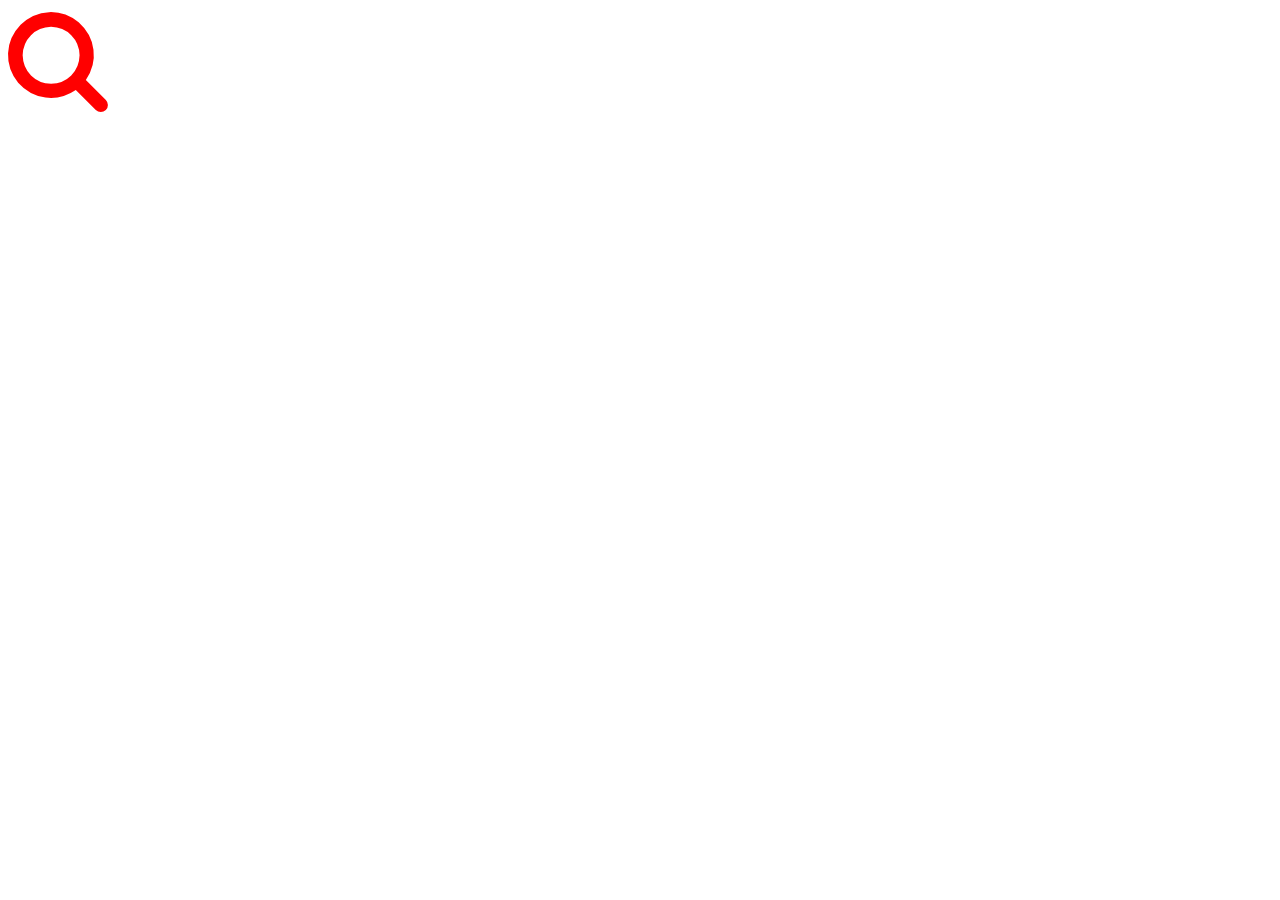
<file: 京东静态页/iconfont/index.html>
<!DOCTYPE html>
<html lang="en">
<head>
    <meta charset="UTF-8">
    <title>Document</title>
    <style>
        @font-face {
            font-family: 'as';
            src: url('iconfont.eot');
            src: url('iconfont.eot?#iefix') format('embedded-opentype'),
            url('iconfont.woff') format('woff'),
            url('iconfont.ttf') format('truetype'),
            url('iconfont.svg#iconfont') format('svg');
        }

        .box {
            font-family: as;
            font-size: 100px;
            color: red;
        }
    </style>
</head>
<body>
<div class="box">&#xe604;</div>
</body>
</html>
</file>
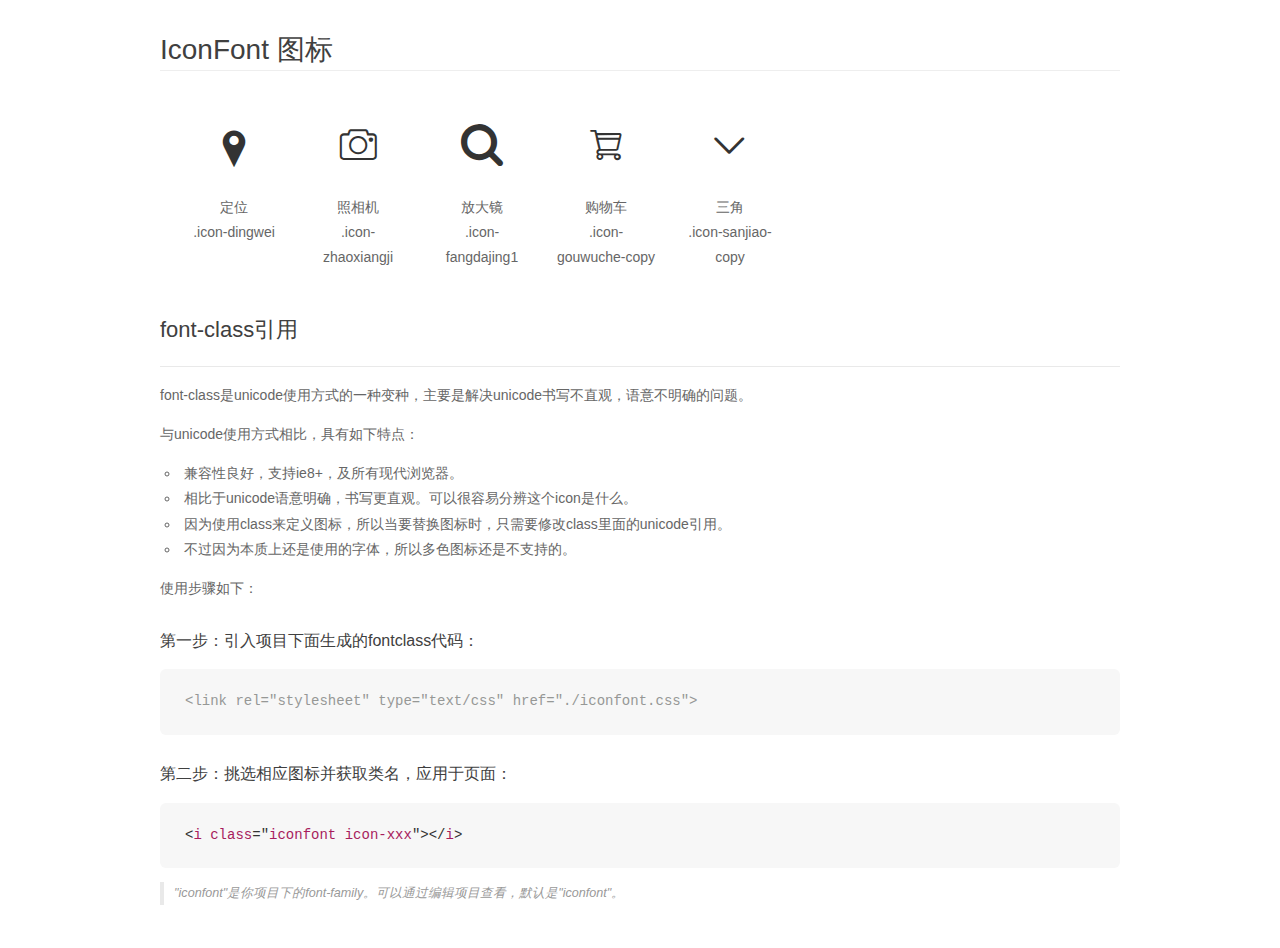
<file: 京东静态页/iconfont/demo_fontclass.html>
<!DOCTYPE html>
<html>
<head>
    <meta charset="utf-8"/>
    <title>IconFont</title>
    <link rel="stylesheet" href="demo.css">
    <link rel="stylesheet" href="iconfont.css">
</head>
<body>
<div class="main markdown">
    <h1>IconFont 图标</h1>
    <ul class="icon_lists clear">

        <li>
            <i class="icon iconfont icon-dingwei"></i>
            <div class="name">定位</div>
            <div class="fontclass">.icon-dingwei</div>
        </li>

        <li>
            <i class="icon iconfont icon-zhaoxiangji"></i>
            <div class="name">照相机</div>
            <div class="fontclass">.icon-zhaoxiangji</div>
        </li>

        <li>
            <i class="icon iconfont icon-fangdajing1"></i>
            <div class="name">放大镜</div>
            <div class="fontclass">.icon-fangdajing1</div>
        </li>

        <li>
            <i class="icon iconfont icon-gouwuche-copy"></i>
            <div class="name">购物车</div>
            <div class="fontclass">.icon-gouwuche-copy</div>
        </li>

        <li>
            <i class="icon iconfont icon-sanjiao-copy"></i>
            <div class="name">三角</div>
            <div class="fontclass">.icon-sanjiao-copy</div>
        </li>

    </ul>

    <h2 id="font-class-">font-class引用</h2>
    <hr>

    <p>font-class是unicode使用方式的一种变种，主要是解决unicode书写不直观，语意不明确的问题。</p>
    <p>与unicode使用方式相比，具有如下特点：</p>
    <ul>
        <li>兼容性良好，支持ie8+，及所有现代浏览器。</li>
        <li>相比于unicode语意明确，书写更直观。可以很容易分辨这个icon是什么。</li>
        <li>因为使用class来定义图标，所以当要替换图标时，只需要修改class里面的unicode引用。</li>
        <li>不过因为本质上还是使用的字体，所以多色图标还是不支持的。</li>
    </ul>
    <p>使用步骤如下：</p>
    <h3 id="-fontclass-">第一步：引入项目下面生成的fontclass代码：</h3>


    <pre><code class="lang-js hljs javascript"><span class="hljs-comment">&lt;link rel="stylesheet" type="text/css" href="./iconfont.css"&gt;</span></code></pre>
    <h3 id="-">第二步：挑选相应图标并获取类名，应用于页面：</h3>
    <pre><code class="lang-css hljs">&lt;<span class="hljs-selector-tag">i</span> <span
            class="hljs-selector-tag">class</span>="<span class="hljs-selector-tag">iconfont</span> <span
            class="hljs-selector-tag">icon-xxx</span>"&gt;&lt;/<span class="hljs-selector-tag">i</span>&gt;</code></pre>
    <blockquote>
        <p>"iconfont"是你项目下的font-family。可以通过编辑项目查看，默认是"iconfont"。</p>
    </blockquote>
</div>
</body>
</html>
</file>
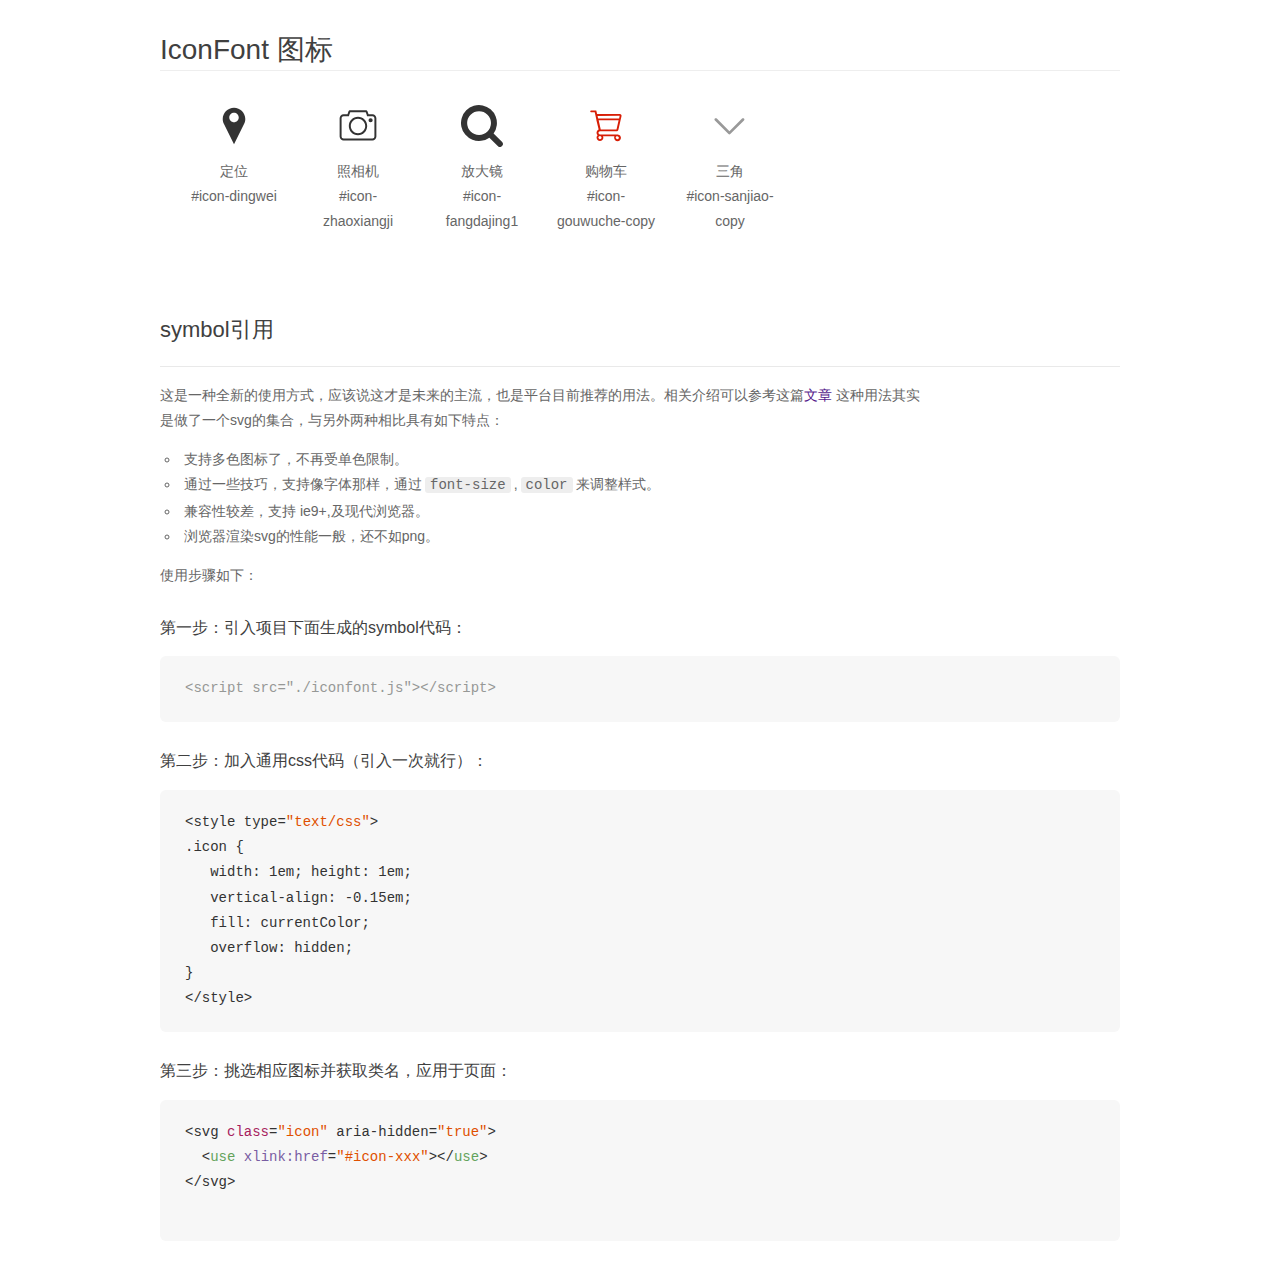
<file: 京东静态页/iconfont/demo_symbol.html>
<!DOCTYPE html>
<html>
<head>
    <meta charset="utf-8"/>
    <title>IconFont</title>
    <link rel="stylesheet" href="demo.css">
    <script src="iconfont.js"></script>

    <style type="text/css">
        .icon {
            /* 通过设置 font-size 来改变图标大小 */
            width: 1em;
            height: 1em;
            /* 图标和文字相邻时，垂直对齐 */
            vertical-align: -0.15em;
            /* 通过设置 color 来改变 SVG 的颜色/fill */
            fill: currentColor;
            /* path 和 stroke 溢出 viewBox 部分在 IE 下会显示
               normalize.css 中也包含这行 */
            overflow: hidden;
        }

    </style>
</head>
<body>
<div class="main markdown">
    <h1>IconFont 图标</h1>
    <ul class="icon_lists clear">

        <li>
            <svg class="icon" aria-hidden="true">
                <use xlink:href="#icon-dingwei"></use>
            </svg>
            <div class="name">定位</div>
            <div class="fontclass">#icon-dingwei</div>
        </li>

        <li>
            <svg class="icon" aria-hidden="true">
                <use xlink:href="#icon-zhaoxiangji"></use>
            </svg>
            <div class="name">照相机</div>
            <div class="fontclass">#icon-zhaoxiangji</div>
        </li>

        <li>
            <svg class="icon" aria-hidden="true">
                <use xlink:href="#icon-fangdajing1"></use>
            </svg>
            <div class="name">放大镜</div>
            <div class="fontclass">#icon-fangdajing1</div>
        </li>

        <li>
            <svg class="icon" aria-hidden="true">
                <use xlink:href="#icon-gouwuche-copy"></use>
            </svg>
            <div class="name">购物车</div>
            <div class="fontclass">#icon-gouwuche-copy</div>
        </li>

        <li>
            <svg class="icon" aria-hidden="true">
                <use xlink:href="#icon-sanjiao-copy"></use>
            </svg>
            <div class="name">三角</div>
            <div class="fontclass">#icon-sanjiao-copy</div>
        </li>

    </ul>


    <h2 id="symbol-">symbol引用</h2>
    <hr>

    <p>这是一种全新的使用方式，应该说这才是未来的主流，也是平台目前推荐的用法。相关介绍可以参考这篇<a href="">文章</a>
        这种用法其实是做了一个svg的集合，与另外两种相比具有如下特点：</p>
    <ul>
        <li>支持多色图标了，不再受单色限制。</li>
        <li>通过一些技巧，支持像字体那样，通过<code>font-size</code>,<code>color</code>来调整样式。</li>
        <li>兼容性较差，支持 ie9+,及现代浏览器。</li>
        <li>浏览器渲染svg的性能一般，还不如png。</li>
    </ul>
    <p>使用步骤如下：</p>
    <h3 id="-symbol-">第一步：引入项目下面生成的symbol代码：</h3>
    <pre><code class="lang-js hljs javascript"><span class="hljs-comment">&lt;script src="./iconfont.js"&gt;&lt;/script&gt;</span></code></pre>
    <h3 id="-css-">第二步：加入通用css代码（引入一次就行）：</h3>
    <pre><code class="lang-js hljs javascript">&lt;style type=<span class="hljs-string">"text/css"</span>&gt;
.icon {
   width: <span class="hljs-number">1</span>em; height: <span class="hljs-number">1</span>em;
   vertical-align: <span class="hljs-number">-0.15</span>em;
   fill: currentColor;
   overflow: hidden;
}
&lt;<span class="hljs-regexp">/style&gt;</span></code></pre>
    <h3 id="-">第三步：挑选相应图标并获取类名，应用于页面：</h3>
    <pre><code class="lang-js hljs javascript">&lt;svg <span class="hljs-class"><span class="hljs-keyword">class</span></span>=<span
            class="hljs-string">"icon"</span> aria-hidden=<span class="hljs-string">"true"</span>&gt;<span
            class="xml"><span class="hljs-tag">
  &lt;<span class="hljs-name">use</span> <span class="hljs-attr">xlink:href</span>=<span
            class="hljs-string">"#icon-xxx"</span>&gt;</span><span class="hljs-tag">&lt;/<span
            class="hljs-name">use</span>&gt;</span>
</span>&lt;<span class="hljs-regexp">/svg&gt;
        </span></code></pre>
</div>
</body>
</html>
</file>
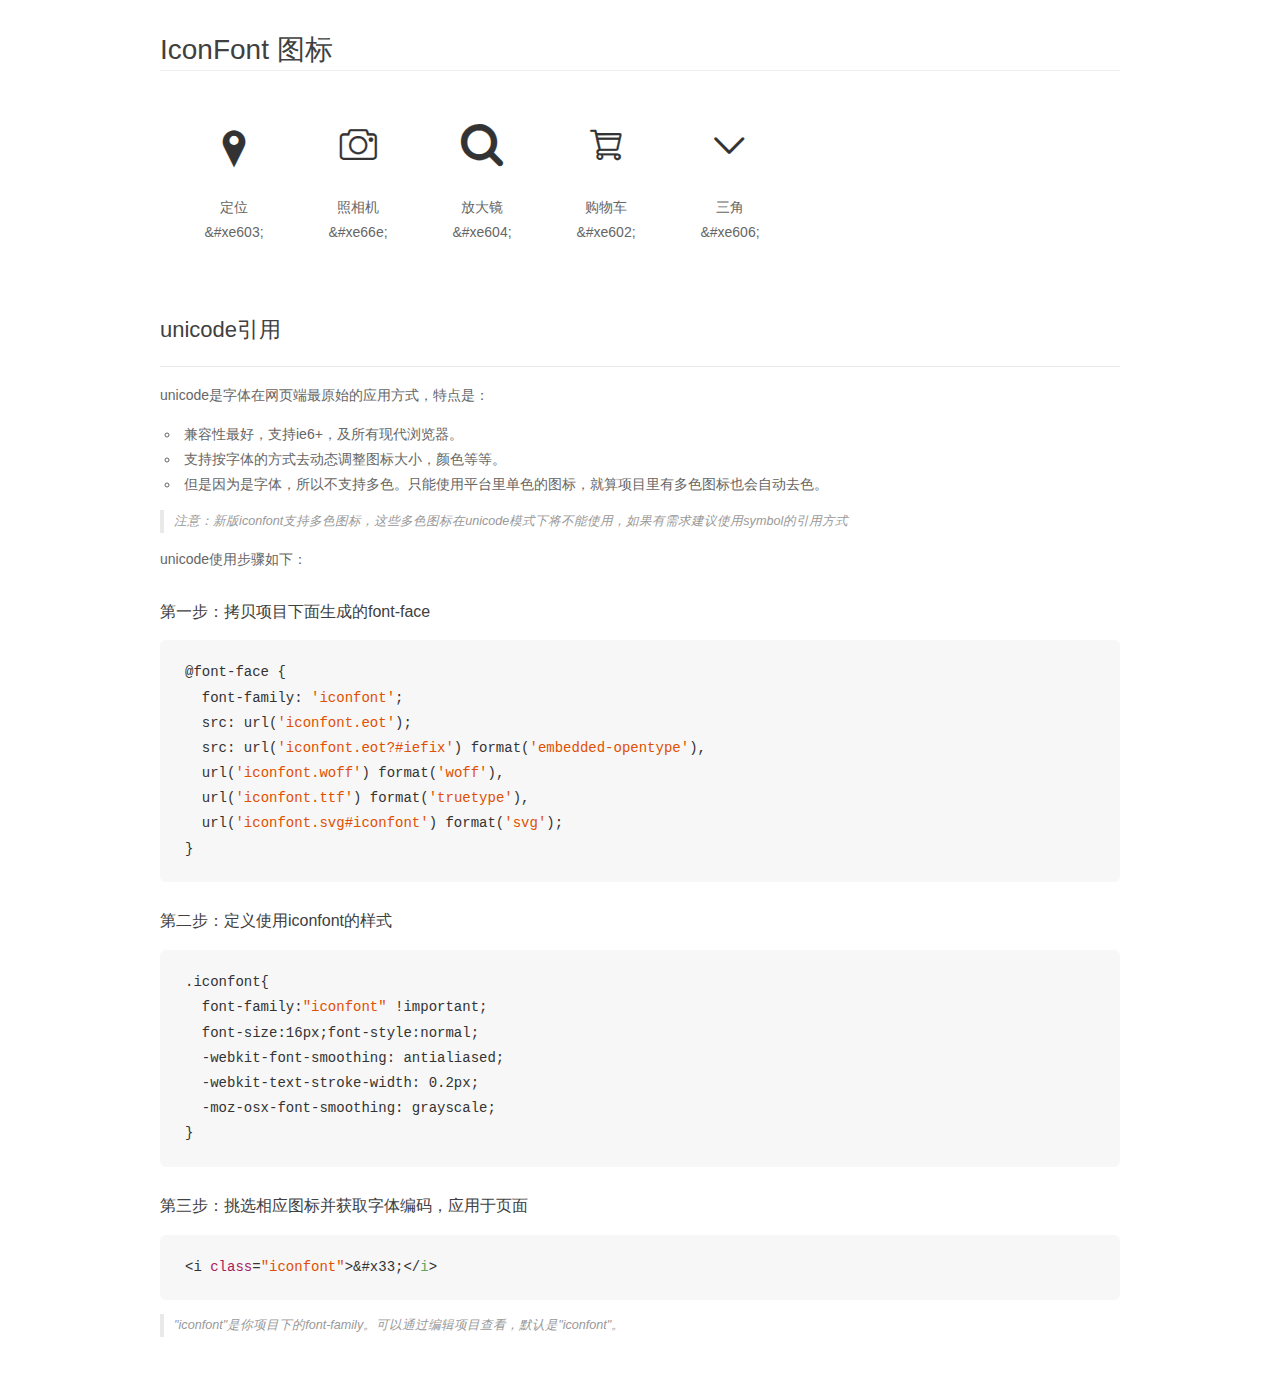
<file: 京东静态页/iconfont/demo_unicode.html>
<!DOCTYPE html>
<html>
<head>
    <meta charset="utf-8"/>
    <title>IconFont</title>
    <link rel="stylesheet" href="demo.css">

    <style type="text/css">

        @font-face {
            font-family: "iconfont";
            src: url('iconfont.eot'); /* IE9*/
            src: url('iconfont.eot#iefix') format('embedded-opentype'), /* IE6-IE8 */ url('iconfont.woff') format('woff'), /* chrome, firefox */ url('iconfont.ttf') format('truetype'), /* chrome, firefox, opera, Safari, Android, iOS 4.2+*/ url('iconfont.svg#iconfont') format('svg'); /* iOS 4.1- */
        }

        .iconfont {
            font-family: "iconfont" !important;
            font-size: 16px;
            font-style: normal;
            -webkit-font-smoothing: antialiased;
            -webkit-text-stroke-width: 0.2px;
            -moz-osx-font-smoothing: grayscale;
        }

    </style>
</head>
<body>
<div class="main markdown">
    <h1>IconFont 图标</h1>
    <ul class="icon_lists clear">

        <li>
            <i class="icon iconfont">&#xe603;</i>
            <div class="name">定位</div>
            <div class="code">&amp;#xe603;</div>
        </li>

        <li>
            <i class="icon iconfont">&#xe66e;</i>
            <div class="name">照相机</div>
            <div class="code">&amp;#xe66e;</div>
        </li>

        <li>
            <i class="icon iconfont">&#xe604;</i>
            <div class="name">放大镜</div>
            <div class="code">&amp;#xe604;</div>
        </li>

        <li>
            <i class="icon iconfont">&#xe602;</i>
            <div class="name">购物车</div>
            <div class="code">&amp;#xe602;</div>
        </li>

        <li>
            <i class="icon iconfont">&#xe606;</i>
            <div class="name">三角</div>
            <div class="code">&amp;#xe606;</div>
        </li>

    </ul>
    <h2 id="unicode-">unicode引用</h2>
    <hr>

    <p>unicode是字体在网页端最原始的应用方式，特点是：</p>
    <ul>
        <li>兼容性最好，支持ie6+，及所有现代浏览器。</li>
        <li>支持按字体的方式去动态调整图标大小，颜色等等。</li>
        <li>但是因为是字体，所以不支持多色。只能使用平台里单色的图标，就算项目里有多色图标也会自动去色。</li>
    </ul>
    <blockquote>
        <p>注意：新版iconfont支持多色图标，这些多色图标在unicode模式下将不能使用，如果有需求建议使用symbol的引用方式</p>
    </blockquote>
    <p>unicode使用步骤如下：</p>
    <h3 id="-font-face">第一步：拷贝项目下面生成的font-face</h3>
    <pre><code class="lang-js hljs javascript">@font-face {
  font-family: <span class="hljs-string">'iconfont'</span>;
  src: url(<span class="hljs-string">'iconfont.eot'</span>);
  src: url(<span class="hljs-string">'iconfont.eot?#iefix'</span>) format(<span
                class="hljs-string">'embedded-opentype'</span>),
  url(<span class="hljs-string">'iconfont.woff'</span>) format(<span class="hljs-string">'woff'</span>),
  url(<span class="hljs-string">'iconfont.ttf'</span>) format(<span class="hljs-string">'truetype'</span>),
  url(<span class="hljs-string">'iconfont.svg#iconfont'</span>) format(<span class="hljs-string">'svg'</span>);
}
</code></pre>
    <h3 id="-iconfont-">第二步：定义使用iconfont的样式</h3>
    <pre><code class="lang-js hljs javascript">.iconfont{
  font-family:<span class="hljs-string">"iconfont"</span> !important;
  font-size:<span class="hljs-number">16</span>px;font-style:normal;
  -webkit-font-smoothing: antialiased;
  -webkit-text-stroke-width: <span class="hljs-number">0.2</span>px;
  -moz-osx-font-smoothing: grayscale;
}
</code></pre>
    <h3 id="-">第三步：挑选相应图标并获取字体编码，应用于页面</h3>
    <pre><code class="lang-js hljs javascript">&lt;i <span class="hljs-class"><span
            class="hljs-keyword">class</span></span>=<span class="hljs-string">"iconfont"</span>&gt;&amp;#x33;<span
            class="xml"><span class="hljs-tag">&lt;/<span class="hljs-name">i</span>&gt;</span></span></code></pre>

    <blockquote>
        <p>"iconfont"是你项目下的font-family。可以通过编辑项目查看，默认是"iconfont"。</p>
    </blockquote>
</div>


</body>
</html>
</file>
<file: H5CSS3购物案例/CSS/index.css>
/*版心*/
.w{
	width: 960px;
	height: 100%;
	margin: 0 auto;
	position: relative;
	/*background-color: red;*/
}
/*个人中心*/
.center{
	width: 101px;
	height: 101px;
	position: fixed;
	right: 50px;
	bottom: 480px;
	z-index: 1;
	border-radius: 50%;
}
.center:hover{
	background-color: #91ffb8;
}

.down{
	width: 174px;
	height: 61px;
	position: fixed;
	right: 50px;
	bottom: 60px;
	z-index: 1;
	animation: down 1s linear infinite alternate;
}
@keyframes down {
	form{
		right: 50px;
		bottom: 60px;
		z-index: 1;
	}
	to{
		right: 50px;
		bottom: 80px;
		z-index: 1;

	}
}

/*第一屏*/
.first{
	/*height: 100%;*/
	background: url("../img/01-bg.png") no-repeat bottom;
}
.fly{
	width: 470px;
	height: 50px;
	position: absolute;
	left: 50%;
	bottom: 480px;
	transform: translate(-30%);
	animation: fly 2s linear infinite alternate;
}

@keyframes fly {
	from{
		left: 50%;
		bottom: 480px;
		transform: translate(-30%);
	}
	to{
		left: 50%;
		bottom: 520px;
		transform: translate(-30%);
	}
}

.sofa{
	width: 134px;
	height: 147px;
	position: absolute;
	left: 182px;
	bottom: 365px;
	animation: sofa .8s linear infinite alternate;
}

@keyframes sofa {
	from{
		left: 182px;
		bottom: 365px;
	}
	to{
		left: 182px;
		bottom: 388px;
	}
}
.goods{
	width: 924px;
	height: 274px;
	position: absolute;
	left: 80px;
	bottom: 130px;
}

/*第二页*/
.second{
	background: url("../img/02-bg.png") no-repeat bottom;
}
.second .search{
	position: absolute;
	left: 50%;
	bottom: 50%;
	margin-left: 360px;

}

.animate .second .search{
	animation: searchImg 3s linear forwards;
}
@keyframes searchImg {
	0%{
		left: 50%;
		bottom: 50%;
		margin-left: 360px;
	}
	25%{
		left: 50%;
		bottom: 50%;
		margin-left: -120px;
		transform: scale(1);
	}
	75%{
		left: 50%;
		bottom: 50%;
		margin-left: -120px;
		transform: scale(1);
	}
	100%{
		left: 50%;
		bottom: 69%;
		margin-left:83px;
		transform: scale(.8);
	}

}


.second .key{
	position: absolute;
	left: 70px;
	top: 5px;
	width: 0;
	height: 30px;
	opacity: 0;
}

.animate .second .key{
	animation: key 1s 1s linear forwards;
}
@keyframes key{
	from{
		width: 0;
		height: 30px;
		opacity: 0;
	}
	to{
		width: 50px;
		height: 30px;
		opacity: 1;

	}
}


.goods_2{
	position: absolute;
	left: 500px;
	top: 50%;
	margin-left: -10px;
	margin-top: -10px;
	transform: scale(0);
}

.animate .second .goods_2{
	animation: goods_2 1s 2.5s linear forwards ;
}
@keyframes goods_2 {
	 from{
		 left: 500px;
		 top: 50%;
		 margin-left: -10px;
		 margin-top: -10px;
		 transform: scale(0);
	 }
	to{
		left: 500px;
		top: 50%;
		margin-left: -221px;
		margin-top: -111px;
		transform: scale(1);
	}
}



.second .sofa_2{
	position: absolute;
	left: 50%;
	top: 50%;
	margin-left: -141px;
	margin-top: -148px;
	transform: scale(.5);
	opacity: 0;
	/*background-color: red;*/
	/*z-index: 100;*/

}
.second .sofa_2.animated{
	animation: sofa_2  1s  linear forwards;
}
@keyframes sofa_2 {
	from{
		left: 50%;
		top: 50%;
		margin-left: -141px;
		margin-top: -148px;
		transform: scale(.5);
		opacity: 1;
	}
	to{
		left: 50%;
		top: 50%;
		margin-left: -220px;
		margin-top:500px;
		transform: scale(1);
		opacity: 1;
		z-index: 99;
	}
}

/*第三屏*/
.chree{
	background: url("../img/03-bg.png") no-repeat;
	z-index: 10;
}
.chree .change{
	width: 296px;
	height: 131px;
	position: absolute;
	left: 50%;
	top: 50%;
	margin-top: -15px;
	margin-left: 55px;
}
.chree .change img{
	position: absolute;
	top: 0;
	left: 0;
}
.chree .change img:last-child{
	display: none;
}
.chree .cart{
	width: 218px;
	height: 58px;
	position: absolute;
	left: 50%;
	top: 50%;
	margin-top: 120px;
	margin-left: 55px;
}
.chree .cart img{
	position: absolute;
	top: 0;
	left: 0;
}
.chree .cart img:last-child{
	display: none;
}
.chree .sofa_hide{
	position: absolute;
	left: 50%;
	top: 50%;
	margin-left: -215px;
	margin-top: -125px;
	opacity: 0;
}
.chree .sofa_hide.animated{
	animation: sofa_hide 1s linear forwards;
}
@keyframes sofa_hide {
	from{
		left: 50%;
		top: 50%;
		margin-left: -215px;
		margin-top: -125px;
		opacity: 1;
	}
	to{
		left: 50%;
		top: 50%;
		margin-left: -126px;
		margin-top:608px;
		opacity:1;
	}
}

/*第四瓶*/
.section .four{
	width: 100%;
	height: 100%;
	background:url("../img/04-bg.png") no-repeat bottom;
}
.four .cart_4{
	position: absolute;
	left: 50%;
	bottom: 300px;
	margin-left: -200px;

}

.four .cart_4.animated{
	animation: cart_4 3s linear forwards;
}
@keyframes cart_4 {
	from{
		left: 50%;
		bottom: 300px;
		margin-left: -200px;
	}
	50%{
		left: 50%;
		bottom: 300px;
		margin-left: -300px;
	}
	to{
		left: 50%;
		bottom: 300px;
		margin-left: 800px;
	}
}


.four .cart_4 .cartImg {
	position: absolute;
	z-index: 10;
}

.four .cart_4  .sofaImg  {
	position: absolute;
	left: 76px;
	top: -50px;
	display: none;
}

.four .cloud{
	position: absolute;
	left: 76px;
	top: 24px;
}
.animate .four .cloud{
	animation: cloud 3s linear infinite alternate;
}
@keyframes cloud {
	from{
		left: 76px;
		top: 24px;
	}
	to{
		left: 276px;
		top: 24px;
	}
}

.text_4{
	position: absolute;
	left: 50%;
	top: 50%;
	margin-left: -237px;
	margin-top: -220px;
}
.text_4 img:last-child{
	position: absolute;
	left: 0;
	top: 0;
	display: none;
}

.address{
	position: absolute;
	left: 50%;
	top: 50%;
	margin-left: -170px;
	margin-top: -150px;
	display: none;
}
.address img:last-child{
	position: absolute;
	left: 52px;
	top: 59px;
}

/*第五屏*/
.five{
	height: 100%;
	background: url("../img/05-bg.png");
	position: relative;
}
.five .text_5{
	position: absolute;
	left: 50%;
	top: 50%;
	margin-left: -616px;
	margin-top: -245px;
}

.five .cardImg{
	position: absolute;
	left: 50%;
	top: 50%;
	margin-left: -543px;
	margin-top: -70px;
	z-index:12;
}
.five .orderImg{
	position: absolute;
	left: 50%;
	top: 50%;
	margin-left: -445px;
	margin-top: 0px;
	/*margin-top: -130px;*/
}

.five .orderImg.animated{
	animation: orderImg 4s linear forwards;
}
@keyframes orderImg {
	from{
		margin-top: 0px;
	}
	to{
		margin-top: -130px;
	}
}

.five .sofaImg{
	position: absolute;
	left: 50%;
	top: 50%;
	margin-left: -495px;
	margin-top: -600px;
	opacity: 0;
	/*margin-top: 70px;*/
}
.five .sofaImg.animated{
	animation: sofaImg 3s linear forwards;
}
@keyframes sofaImg {
	from{
		margin-left: -495px;
		margin-top: -600px;
		opacity: 0;
	}
	50%{
		margin-left: -495px;
		margin-top:-20px;
		opacity: 1;
	}
	75%{
		margin-left: -495px;
		margin-top: -20px;
		opacity: 1;
	}
	to{
		margin-left: -495px;
		margin-top: 70px;
		opacity: 1;
	}
}


.five .mouse{
	width: 205px;
	height: 100%;
	position: absolute;
	left: 50%;
	bottom: 0px;
	margin-left: 160px;
	overflow: hidden;
}
.five .mouse1{
	position: absolute;
	left: 28px;
	bottom: 266px;
}
.five .mouse2{
	position: absolute;
	left: 28px;
	bottom: 266px;
	display: none;
}
.five .head{
	position: absolute;
	left: 0;
	/*bottom:48px;*/
	bottom:-405px;
}

.five .head.animated{
	animation: head 2s linear forwards;
}

@keyframes head {
	from{
		bottom:-405px;
	}
	to{
		bottom:48px;
	}
}


/*第六屏*/
.six{
	height: 100%;
	background: url("../img/06-bg.png") no-repeat bottom ;
	transition: all 2s linear;
}
.six.animated{
	background-position: right bottom;
}
/*车*/
.six .car{
	position: absolute;
	left: 50%;
	bottom: -3px;
	margin-left: -520px;
	z-index:11;
}
/*盒子*/
.six .box_6{
	position: absolute;
	left: 50%;
	bottom: 50%;
	margin-bottom: 31px;
	margin-left: -840px;
	z-index:10;
}

.six .box_6.animated{
	animation: box_6 4s linear;
}
@keyframes box_6 {
	from{
		margin-bottom: 31px;
		margin-left: -840px;
		z-index:10;
		transform: scale(1);
	}
	45%{
		margin-bottom: 31px;
		margin-left: -485px;
		z-index:10;
		transform: scale(1);
	}
	65%{
		margin-bottom: 31px;
		margin-left: -485px;
		z-index:10;
		transform: scale(1);
	}
	to{
		margin-bottom: -300px;
		margin-left: -485px;
		z-index:10;
		transform: scale(0);
	}
}

/*沙发*/
.six .sofa_6{
	position: absolute;
	left: 50%;
	bottom: 50%;
	/*margin-bottom: 32px;*/
	/*margin-left: -522px;*/
	margin-bottom: 301px;
	margin-left: -550px;
	transform: scale(.8);
	opacity: 0;
}

.six .sofa_6.animated{
	animation: sofa_6 2.5s linear;
}
@keyframes sofa_6 {
	from{
		margin-bottom: 301px;
		margin-left: -550px;
		transform: scale(.8);
		opacity: 0;
	}
	to{
		margin-bottom: -38px;
		margin-left: -522px;
		transform: scale(.3);
		opacity: 1;
	}
}

/*人*/

.six .worker .worker_6{
	position: absolute;
	bottom: 50%;
	left: 50%;
	margin-bottom: -142px;
	margin-left: -175px;
	transform: scale(0);

}

.six .worker .worker_6.animated{
	animation: worker 3s linear forwards;
}
@keyframes worker {
	from{
		margin-bottom: -142px;
		margin-left: -175px;
		transform: scale(0);
	}
	50%{
		margin-bottom: 53px;
		margin-left: -175px;
		transform: scale(1);
	}
	to{
		margin-bottom: 53px;
		margin-left: 183px;
		transform: scale(1);
	}
}

.six .worker .say{
	position: absolute;
	bottom: 50%;
	left: 50%;
	margin-bottom: 306px;
	margin-left: 354px;
	transform: scale(1);
	display: none;
}

.six .address_6{
	position: absolute;
	bottom: 50%;
	left: 50%;
	margin-bottom: 44px;
	margin-left: 107px;
}
.six .address6{
	position: absolute;
	bottom: 0;
	left: 0;
	display: none;
}
.six .buyer{
	position: absolute;
	bottom: 0;
	left: 0;
}

/*女人*/

.six .door{
	position:absolute;
	bottom: 50%;
	left: 50%;
	margin-bottom: 56px;
	margin-left: 702px;
	opacity: 0;
	transition: all 1s 2s linear;
}
.six .door.animated {
	opacity: 1;
}

.six .person{
	position:absolute;
	bottom: 50%;
	left: 50%;
	margin-bottom: 52px;
	margin-left: 700px;
	transform: scale(0);
	transform-origin: bottom right;
	z-index: 12;
}
.six .person.animated{
	animation: person 2s linear forwards;
}
@keyframes person {
	from{
		margin-bottom: 52px;
		margin-left: 700px;
		transform: scale(0);
		transform-origin: bottom right;
		z-index: 12;

	}
	20%{
		margin-bottom: 52px;
		margin-left: 700px;
		transform: scale(1);
		z-index: 12;
	}
	to{
		margin-bottom: 52px;
		margin-left: 493px;
		transform: scale(1);
		z-index: 12;

	}
}

/*第七屏*/
.seven{
	height: 100%;
	background: url("../img/07_bg.png") no-repeat bottom;
	position: relative;
}
.seven .start_7{
	position: absolute;
	left: 50%;
	bottom: 50%;
	margin-left: -298px;
	margin-bottom: 126px;

}
.seven .start_7 img{
	float: left;
	margin-left: 6px;
	opacity: 0;
}
.animate .seven .start_7 img:nth-child(1){
	transition: all .3s linear;
}
.animate .seven .start_7 img:nth-child(2){
	transition: all .5s linear;
}
.animate .seven .start_7 img:nth-child(3){
	transition: all .7s linear;
}
.animate .seven .start_7 img:nth-child(4){
	transition: all .9s linear;
}
.animate .seven .start_7 img:nth-child(5){
	transition: all 1.1s linear;
}
.animate .seven .start_7 img{
	opacity: 1;
}
.seven .text_7{
	position: absolute;
	left: 50%;
	bottom: 50%;
	margin-left: -298px;
	margin-bottom: 58px;
	transform: scale(0);
	transform-origin: bottom left;
}
.animate .seven .text_7{
	animation: text_7 1s 1.2s linear forwards;
}
@keyframes text_7 {
	from{
		transform: scale(0);
	}
	75%{
		transform: scale(1);
	}
	to{
		transform: scale(.8);
	}
}

/*第八屏*/
.eight{
	height: 100%;
	background: url("../img/08-bg.png");
}
.eight .btn_8{
	position: absolute;
	left: 50%;
	bottom: 50%;
	margin-left: -258px;
	margin-bottom: 58px;
}

.eight .btn_8 img:first-child{
	position: absolute;
	left: 0;
	bottom: 0;
}
.eight .btn_8 img:last-child{
	position: absolute;
	left: 0;
	bottom: 0;
	display: none;
}

.eight .more{
	width: 105px;
	height: 34px;
	position: absolute;
	left: 50%;
	bottom: 50%;
	margin-left: 152px;
	margin-bottom: 53px;
}
.eight .hand{
	position: absolute;
	left: 50%;
	bottom: 50%;
	margin-left: -150px;
	margin-bottom: -305px;
}
</file>
<file: 京东静态页/iconfont/iconfont.css>
@font-face {
    font-family: "iconfont";
    src: url('iconfont.eot?t=1503883487962'); /* IE9*/
    src: url('iconfont.eot?t=1503883487962#iefix')
    format('embedded-opentype'), /* IE6-IE8 */
    url('iconfont.woff?t=1503883487962') format('woff'), /* chrome, firefox */
    url('iconfont.ttf?t=1503883487962') format('truetype'), /* chrome, firefox, opera, Safari, Android, iOS 4.2+*/
    url('iconfont.svg?t=1503883487962#iconfont') format('svg'); /* iOS 4.1- */
}

.iconfont {
    font-family: "iconfont" !important;
    font-size: 16px;
    font-style: normal;
    -webkit-font-smoothing: antialiased;
    -moz-osx-font-smoothing: grayscale;
}

.icon-dingwei:before {
    content: "\e603";
}

.icon-zhaoxiangji:before {
    content: "\e66e";
}

.icon-fangdajing1:before {
    content: "\e604";
}

.icon-gouwuche-copy:before {
    content: "\e602";
}

.icon-sanjiao-copy:before {
    content: "\e606";
}
</file>
<file: 京东静态页/css/common.css>
/*
* @Author: Administrator
* @Date:   2017-08-28 09:48:14
* @Last Modified by:   Administrator
* @Last Modified time: 2017-08-29 16:25:55
*/
body, ul, li, ol, dl, dd, p, h1, h2, h3, h4, h5, h6, input, button {
    margin: 0;
    padding: 0;
}

.w {
    width: 1190px;
    margin: 0 auto;
}

@font-face {
    font-family: 'iconfont';
    src: url('../iconfont/iconfont.eot');
    src: url('../iconfont/iconfont.eot?#iefix') format('embedded-opentype'),
    url('../iconfont/iconfont.woff') format('woff'),
    url('../iconfont/iconfont.ttf') format('truetype'),
    url('../iconfont/iconfont.svg#iconfont') format('svg');
}

.iconfont {
    font-family: iconfont;
}

body {
    font: 12px microsoft yahei, arial;
    color: #666;
}

li {
    list-style: none;
}

h1, h2, h3, h4, h5, h6 {
    font-weight: normal;
}

em, i {
    font-style: normal;
}

input, button, img {
    border: 0 none;
}

input, button {
    outline-style: none;
}

img {
    vertical-align: middle;
}

a {
    text-decoration: none;
    color: #666;
}

a:hover {
    color: #e01222;
}

.fl {
    float: left;
}

.fr {
    float: right;
}

.clearfix:after {
    content: ".";
    display: block;
    height: 0;
    line-height: 0;
    visibility: hidden;
    clear: both;
}

.clearfix {
    zoom: 1;
}
</file>
<file: 京东静态页/css/index.css>
/*
* @Author: Administrator
* @Date:   2017-08-28 10:15:18
* @Last Modified by:   Administrator
* @Last Modified time: 2017-08-29 20:02:54
*/
body {
    background: #F6F6F6;
}

/* 顶部导航 */
.top_nav {
    width: 100%;
    height: 30px;
    line-height: 30px;
    background: #e3e4e5;
}

.city {
    margin-left: 210px;
}

.city i {
    font-size: 18px;
    color: #f10215
}

.top_nav li {
    float: left;
}

.top_line {
    height: 11px;
    width: 1px;
    background: #ccc;
    margin: 11px 14px 0;
}

.top_nav span.iconfont {
    margin-left: 5px
}

.red {
    color: #f10215;
}

.top_nav li a + span {
    font-size: 12px;
}

/* logo */
.header {
    position: relative;
    height: 140px;
}

.header > div, .header > ul {
    position: absolute;
}

.logo {
    top: -30px;
    background: #fff;
    box-shadow: 0 -6px 8px 3px #666
}

.logo a {
    display: block;
    width: 190px;
    height: 170px;
    background: url(../images/logo.v2.png);
    text-indent: 10px;
}

.search, .buy {
    top: 25px;
}

.search, .tag {
    left: 320px;
}

.header li {
    float: left;
}

.search input {
    width: 498px;
    height: 33px;
    border: 1px solid #f10215;
    border-right: 0 none;
    vertical-align: top;
}

.search button {
    height: 35px;
    width: 51px;
    background: #f10215;
    color: #fff;
    font-size: 18px;
}

.search a {
    position: absolute;
    top: 9px;
    right: 65px;
    font-size: 20px;
}

.buy {
    right: 96px;
    width: 188px;
    height: 33px;
    line-height: 33px;
    text-align: center;
    background: #fff;
    border: 1px solid #e3e4e5;
}

.buy i {
    font-style: 20px;
    color: #f10113;
}

.buy span {
    display: inline-block;
    width: 14px;
    height: 14px;
    line-height: 14px;
    background: #f10113;
    border-radius: 50%;
    color: #fff;
    text-align: center;
    position: absolute;
    top: 6px;
    right: 34px;
}

.buy .red {
    position: relative;
    top: -3px;
}

.ewm {
    width: 60px;
    height: 60px;
    border: 1px solid #cfcfcf;
    padding: 3px;
    right: 0;
    top: 0;
}

.ewm img {
    width: 60px;
    height: 60px;
}

.tag {
    top: 70px;
}

.tag li {
    margin-right: 10px
}

.nav {
    left: 215px;
    bottom: 13px;
}

.nav li a {
    font-size: 18px;
    font-weight: bold;
}

.nav li {
    margin: 0 15px;
}

.nav .top_line {
    margin: 8px 5px 0;
}

.gg {
    bottom: 13px;
    right: 0;
}

/* banner */
.pro_list, .banner_r {
    width: 190px;
    height: 480px;
}

.pro_list {
    background: #6e5668;
    padding-top: 16px;
    box-sizing: border-box;
}

.pro_list li {
    height: 28px;
    line-height: 28px;
    padding-left: 12px
}

.pro_list li:hover {
    background: rgba(255, 255, 255, 0.3);
}

.pro_list a {
    font-size: 14px;
    color: #fff;
}

.box_a {
    font-size: 14px;
    color: #fff;
}

.banner_pic {
    margin-left: 10px;
}

.banner_t {
    margin-bottom: 10px;
    width: 790px;
    height: 340px;
    position: relative;
}

.banner_t ul {
    width: 182px;
    height: 20px;
    border-radius: 20px;
    background: rgba(255, 255, 255, .5);
    position: absolute;
    left: 50%;
    margin-left: -91px;
    bottom: 20px;
}

.banner_t li {
    width: 12px;
    height: 12px;
    border-radius: 50%;
    background: #fff;
    float: left;
    margin: 4px 0 0 9px;
}

.banner_t ul li:nth-child(3) {
    background: #db192a;
}

.banner_b img:first-child {
    margin-right: 8px
}

.banner_r {
    width: 190px;
    background: #fff;
    float: right;
}

.banner_r_t {
    height: 115px;
    border-bottom: 1px solid #999;
}

.banner_r_c {
    height: 156px;
}

.banner_r_b {
}

.dog {
    padding: 16px 16px 0 15px;
    box-sizing: border-box;
}

.dog_t_l {
    width: 46px;
    height: 46px;
    border: 2px solid red;
    padding: 2px;
    border-radius: 50%;
    float: left
}

.dog_t_l img {
    width: 46px;
    height: 46px;
    border-radius: 50%
}

.dog_t_r {
    float: right;
}

.dog_t_r p {
    height: 21px;
    font-size: 12px;
}

.dog_b {
    margin-top: 11px;
}

.dog_b a {
    height: 20px;
    width: 70px;
    border: 2px solid red;
    margin-right: 3px;
    padding: 2px 11px;
}

.banner_r_c {
    padding: 0 18px;
    box-sizing: border-box;
}

.cx span {
    padding: 0 17px 0 12px;
}

.b_r_c_t {
    padding-top: 12px;
    border-bottom: 1px solid #999;
    padding-bottom: 5px;

}

.b_r_c_b ul {
    padding-top: 16px;
}

.b_r_c_b li {
    height: 25px;
}

.b_r_c_b {
    box-sizing: border-box;
}

.banner_r_b ul {
    width: 196px;
    padding-top: 1px
}

.banner_r_b li {
    width: 47px;
    height: 69px;
    border: 1px solid #999;
    float: left;
    margin-left: -1px;
    margin-top: -1px;
    text-align: center;
    position: relative;
}

.banner_r_b {
    overflow: hidden;
    height: 208px;
}

.banner_r_b li span {
    display: block;
    width: 25px;
    height: 23px;
    background: url("../images/qqq.png") 0 -88px;
    margin: 0 auto;
    margin-top: 10px
}

.banner_r_b li i {
    display: block;
    margin-top: 6px
}

.banner_r_b a {
    width: 49px;
    height: 71px;
    display: inline-block;
    position: absolute;
    top: 0;
    left: 0;
}

/* 秒杀 */
.miao_sha {
    height: 305px;
    background: #fff;
    margin: 10px 0 30px;
}

.title_h {
    height: 55px;
}

.miao_top {
    background: #e01222;
    padding: 8px 20px 0 30px;
    box-sizing: border-box;
    position: relative;

}

h2 {
    font-size: 26px;
    color: #fff;
}

.miao_top h2 {
    margin: 0 15px 0 10px;
}

.miao_l a:hover {
    color: #fff;
}

.miao_l i {
    display: inline-block;
    width: 34px;
    height: 42px;
    background: url("../images/sprite_index@1x.png") 0 -39px;

}

.miao_l span {
    display: inline-block;
    width: 20px;
    height: 18px;
    background: url("../images/sprite_index@1x.png") -151px -39px;
    vertical-align: middle;
}

.miao_l a {
    margin-top: 15px;
    display: block;
}

.miao_r span, .miao_r i {
    font-size: 18px;
    font-weight: bold;
    color: #440106;
}

.miao_r i {
    display: inline-block;
    width: 35px;
    height: 37px;
    line-height: 37px;
    text-align: center;
    background: rgba(0, 0, 0, .5);
    border-radius: 2px;
}

.miao_r span {
    margin: 0 3px;
}

.arrow1, .arrow2 {
    position: absolute;
}

.arrow1 {
    width: 0;
    height: 0;
    border-style: solid;
    border-width: 20px;
    border-color: #F6F6F6 transparent transparent transparent;
    left: -20px;
    top: 0;
}

.arrow2 {
    width: 0;
    height: 0;
    border-style: solid;
    border-width: 8px;
    border-color: #bd0311 transparent transparent #bd0311;
    left: 3px;
    top: 3px;
}

.miao_bot {
    width: 1190px;
    height: 226px;
    margin-top: 12px;
    overflow: hidden;
}

.miao_bot ul {
    width: 1200px;
}

.miao_bot li {
    float: left;
    width: 169px;
    height: 206px;
    border-right: 1px solid #e7e7e7;
    padding: 20px 15px 0;
    text-align: center;
    position: relative;
}

.miao_bot li:last-child {
    padding: 0;
    margin-left: -1px
}

.miao_bot p, .miao_bot h4 {
    text-align: left;
}

.miao_bot h4 {
    margin: 20px 0 6px;
}

.miao_bot span {
    font-size: 16px;
    font-weight: bold;
    margin-right: 10px;
}

.miao_bot em {
    position: absolute;
    top: 0;
    left: 10px;
    width: 30px;
    height: 42px;
    background: url(../images/sprite_index@1x.png) 0 -100px;
    color: #fff;
    line-height: 32px;
    text-align: center;
}

/* 发现好货 */
.good > div {
    width: 390px;
    height: 444px;
    background: #fff;
    overflow: hidden;
}

.good_m {
    margin-left: 10px;
}

.good_l .miao_top {
    background: #398594;
}

.good_l .arrow2 {
    border-color: #398594 transparent transparent #398594;
}

.good_m .miao_top {
    background: #6f3d83;
}

.good_m .arrow2 {
    border-color: #76488e transparent transparent #76488e;
}

.good li {
    float: left;
}

.good_pro {
    width: 370px;
    height: 362px;
    margin: 10px 0 0 10px;
    overflow: hidden;
}

.good_pro ul {
    width: 373px;
}

.good_pro li {
    width: 185px;
    height: 120px;
    border: 1px solid #e7e7e7;
    margin-left: -1px;
    margin-top: -1px;
    position: relative;
}

.good_pro h4, .good_pro img {
    position: absolute;
}

.good_pro h4 {
    left: 40px;
    top: 20px;
    color: #3c8e97;
    width: 75px
}

.good_pro img {
    right: 20px;
    bottom: 10px;
    color: #3c8e97;
}

.good_bot {
    padding: 26px 0 0 26px;
}

.good_bot li {
    margin-right: 10px;
    float: left;
}

.good_bot h4 {
    font-size: 14px;
    height: 34px;

}

.good_line {
    width: 330px;
    height: 1px;
    background: #eee;
    margin: 15px 0;
}

.round li {
    width: 8px;
    height: 8px;
    float: left;
    background: #c8c8c8;
    border-radius: 50%;
}

.round {
    margin: 27px auto 0;
    width: 66px;
}

.good_title {
    width: 370px;
    margin: 0 auto;
    padding: 6px 0 7px;
    height: 20px;
    border-bottom: 1px solid #e7e7e7;
    overflow: hidden;
    white-space: nowrap;
}

.good_title a {
    display: inline-block;
    width: 77px;
    border-right: 1px solid #e7e7e7;
    text-align: center;
    font-size: 14px;
    height: 25px;
}

.good_title a:first-child {
    margin-left: -10px
}

.good_title a:hover {
    border-bottom: 2px solid red;
}

.good_title_list {
    width: 368px;
    height: 335px;
    background: #fff;
    margin: 10px auto 0;
    overflow: hidden;
}

.good_title_list li img {
    width: 100px;
    margin: 13px 0;
}

.good_title_list ul {
    width: 370px;
}

.good_title_list li {
    width: 124px;
    height: 167px;
    border: 1px solid #e7e7e7;
    margin-left: -1px;
    margin-top: -1px;
    padding: 0 11px;
    box-sizing: border-box;
}

/* 底部 */
.footer {
    height: 520px;
    background: #eaeaea;
    margin-top: 40px;
}

.slogan {
    height: 102px;
    padding-top: 30px;
    padding-left: 37px;
    box-sizing: border-box;
    overflow: hidden;
}

.slogan ul {
    width: 1200px;
}

.slogan li {
    float: left;
    width: 298px;
    font-size: 20px;
    color: #444;
    font-weight: bold;
}

.slogan li i {
    display: inline-block;
    width: 36px;
    height: 42px;
    text-indent: -5000px;
    background: url(../images/ico_service.png);
    vertical-align: middle;
    margin-right: 10px;
}

.slogan li:nth-child(2) i {
    background-position: 0 -43px
}

.slogan li:nth-child(3) i {
    background-position: 0 -86px
}

.slogan li:nth-child(4) i {
    background-position: 0 -129px
}

.footer .line {
    height: 1px;
    background: #666;
}

.sale {
    height: 175px;
    padding: 26px 0;
    border-bottom: 1px solid #666;
}

.sale dl {
    float: left;
    width: 198px;
}

.sale dt, .sale h6 {
    height: 28px;
    font-weight: bold;
    font-size: 14px;
}

.sale dd {
    height: 22px;
}

.sale_r {
    width: 198px;
}

.sale_r h6 {
    height: 36px;
}

.sale_r p {
    line-height: 18px;
}

.sale p:last-child {
    text-align: right;
}

.sale_r {
    height: 148px;
    background: url(../images/ico_footer.png);
}

.footer .w > p {
    text-align: center;
}

.footer .w > p:first-child {
    margin-top: 19px;
    height: 32px;
}

.footer .w > p span {
    display: inline-block;
    width: 1px;
    height: 13px;
    background: #d1ccd1;
    margin: 0 12px;
    vertical-align: middle;
}

.fh {
    height: 24px;
}

.footer .w > p:last-child a {
    width: 104px;
    height: 32px;
    display: inline-block;
    background: url(../images/ico_footer.png) 0 -151px;
}

.footer .w > p:last-child a.icon2 {
    background-position: -103px -151px;
}

/* 侧边固定 */
.kefu {
    position: fixed;
    bottom: 174px;
    right: 0;
}

.kefu li {
    width: 35px;
    height: 35px;
    line-height: 35px;
    margin-bottom: 1px;
    position: relative;
}

.kefu a {
    display: block;
    width: 90px;
    height: 35px;
    padding-left: 8px;
    border-radius: 3px;
    color: #fff;
    background: #c81623;
    position: absolute;
    left: 130px;
    transition: all 1s;
}

.kefu li:hover a {
    left: -60px;
}

.kefu li i:hover {
    cursor: pointer;
}

.kefu i {
    display: inline-block;
    width: 35px;
    height: 35px;
    position: absolute;
    right: 0;
    top: 0;
    border-radius: 3px;
    background: rgba(0, 0, 0, .5) url(../images/toolbars.png) -48px -50px;
}
</file>
<file: 堆糖/css/common.css>
/*
* @Author: Administrator
* @Date:   2017-08-28 09:48:14
* @Last Modified by:   Administrator
* @Last Modified time: 2017-08-29 16:25:55
*/
body, ul, li, ol, dl, dd, p, h1, h2, h3, h4, h5, h6, input, button {
    margin: 0;
    padding: 0;
}

.w {
    width: 1190px;
    margin: 0 auto;
}

@font-face {
    font-family: 'iconfont';
    src: url('../iconfont/iconfont.eot');
    src: url('../iconfont/iconfont.eot?#iefix') format('embedded-opentype'),
    url('../iconfont/iconfont.woff') format('woff'),
    url('../iconfont/iconfont.ttf') format('truetype'),
    url('../iconfont/iconfont.svg#iconfont') format('svg');
}

.iconfont {
    font-family: iconfont;
}

body {
    font: 12px  "宋体", microsoft yahei, arial;
    color: #666;
    letter-spacing: 1px;
}

li {
    list-style: none;
}

h1, h2, h3, h4, h5, h6 {
    font-weight: normal;
}

em, i {
    font-style: normal;
}

input, button, img {
    border: 0 none;
}

input, button {
    outline-style: none;
}

img {
    vertical-align: middle;
}

a {
    text-decoration: none;
    color: #666;
}

a:hover {
    text-decoration: underline;
}

.fl {
    float: left;
}

.fr {
    float: right;
}

.clearfix:after {
    content: ".";
    display: block;
    height: 0;
    line-height: 0;
    visibility: hidden;
    clear: both;
}

.clearfix {
    zoom: 1;
}
</file>
<file: 堆糖/css/index.css>
body {
    background-color: #F1F2F3;
}

/*导航*/
.banner {
    width: 100%;
    height: 64px;
    box-shadow: 0px 0px 3px;
    line-height: 64px;
    background-color: #fff;
    position: fixed;
    top: 0;
    left: 0;
    z-index: 1000;
}

.logo {
    margin-right: 20px;
}

.fication {
    width: 68px;
    height: 28px;
    font-size: 14px;
    line-height: 28px;
    text-align: center;
    margin-top: 19px;
    color: #666;
    border: 1px solid #c5c5c5;
    border-radius: 2px;
    position: relative;
}

.fication img {
    transition: .2s all;
}

.fication img + span {
    display: inline-block;
    width: 68px;
    height: 2px;
    background-color: #fff;
    position: absolute;
    top: 39px;
    left: 0;
    z-index: 5;
}

.fication1 {
    width: 486px;
    height: 350px;
    position: absolute;
    left: -1px;
    top: 40px;
    border: 1px solid #e1e1e1;
    background-color: #fff;
    z-index: 2;
    padding: 38px 0 36px 32px;
    box-sizing: border-box;
    display: none;
}

.fication1 .f_l {
    width: 88px;
}

.fication1 h5 {
    text-align: left;
}

.fication1 h5:first-child {
    height: 30px;
}

.fication1 h5:nth-child(2) {
    height: 46px;
}

.fication1 .f_r {
    padding-left: 20px;
    border-left: 1px solid #ebebeb;
}

.fication1 p {
    width: 306px;
    text-align: left;
    padding: 8px 0;
    border-bottom: 1px dashed #d2d2d2;
}

.fication1 p:first-child {
    margin-top: -18px;
}

.fication1 p:last-child {
    border-bottom: 0;
    padding-bottom: 0;
}

.fication1 p a {
    margin: 0 11px;
}

.fication1 p a + span {
    color: #dddddd;
}

.screen {
    width: 364px;
    height: 30px;
    margin-left: 52px;
    position: relative;
}

.screen input {
    width: 364px;
    height: 30px;
    text-indent: 5px;
    border: 1px solid #c5c5c5;
}

.screen a {
    width: 20px;
    height: 20px;
    background: url("../images/1.png") -329px 2px;
    position: absolute;
    top: 20px;
    right: 5px;
}

.ban li {
    float: left;
    height: 28px;
    color: #444444;
    margin-left: 28px;
    cursor: pointer;
}

.line {
    border: 1px solid #ebebeb;
    margin-top: 16px;
}

.ban .new {
    width: 30px;
    height: 16px;
    line-height: 16px;
    color: #fff;
    background-color: #ff4466;
    border-radius: 2px;
    padding: 0 2px;
    box-sizing: border-box;
}

.ban li:nth-child(4) {
    width: 52px;
    background-color: #ff4466;
    line-height: 28px;
    text-align: center;
    color: #fff;
    border-radius: 2px;
    margin-top: 18px;
}

.phone {
    position: relative;
}

.phone img:first-child {
    margin-right: 6px;
}

.phone img:last-child {
    margin-left: 20px;
}

.phone_pic {
    transition: .2s all;
}

.phone .p_tob {
    width: 189px;
    height: 220px;
    background-color: #fff;
    box-sizing: border-box;
    z-index: 2;
    border: 1px solid #e1e1e1;
    position: absolute;
    top: 64px;
    left: -108px;
    text-align: center;
    font-size: 14px;

    display: none;
}

.phone .p_tob img {
    margin-top: 20px;
}

/*头部*/
.header {
    margin-top: 100px;
    padding-bottom: 40px;
    border-bottom: 1px solid #d4d5d5;
    margin-bottom: 28px;
}

.header_l {
    width: 710px;
    height: 443px;
    overflow: hidden;
    position: relative;
}

.header_l ul {
    width: 4262px;
    position: absolute;
    top: 0;
    left: 0;
}

.header_l ul li {
    float: left;
}

#arrow {
    width: 710px;
    position: absolute;
    top: 50%;
    left: 0;
    margin-top: -25px;
    display: none;
}

#arrow #left {
    width: 30px;
    height: 50px;
    background: url("../images/1.png") -538px -239px;
    float: left;
}

#arrow #left:hover {
    width: 30px;
    height: 50px;
    background: url("../images/1.png") -538px -289px;
    float: left;
}

#arrow #right {
    width: 30px;
    height: 50px;
    background: url("../images/1.png") -584px -239px;
    float: right;
}

#arrow #right:hover {
    width: 30px;
    height: 50px;
    background: url("../images/1.png") -584px -289px;
    float: right;
}

.brief {
    width: 632px;
    height: 65px;
    background-color: rgba(0, 0, 0, 0.3);
    border-radius: 3px;
    line-height: 65px;
    position: absolute;
    bottom: 30px;
    left: 40px;
    padding-left: 15px;
}

.brief i {
    color: #fff;
    font-style: normal;
    font-size: 25px;
    font-family: "宋体";
    letter-spacing: 4px;
}

.brief .dot {
    width: 150px;
    height: 20px;
    position: absolute;
    bottom: 32px;
    right: 28px;
}

.dot span {
    display: inline-block;
    width: 20px;
    height: 20px;
    background: url("../images/1.png") -620px -243px;
    border-radius: 50%;
    margin-left: 10px;
}

.header_r .r_top {
    padding: 18px 32px 0;
    box-sizing: border-box;
    background-color: #fff;
}

.header_r .r_top {
    width: 446px;
    height: 291px;
    border: 1px solid #dedfe0;
    margin-bottom: 20px;
}

.r_top p:first-child {
    height: 32px;
    font-size: 16px;
    border-bottom: 1px solid #ebebeb;
    margin-bottom: 24px;
}

.r_top .hot {
    color: #444444;
    margin-bottom: 20px;
    border-bottom: 1px dashed #ebebeb;
}

.r_top ul {
    width: 406px;
    overflow: hidden;
}

.r_top li {
    float: left;
    margin-right: 19px;
    margin-bottom: 15px;
}

.r_top .line {
    height: 12px;
    border: 1px solid #ddd;
    margin-top: 2px;
}

.r_top p:nth-child(3) {
    height: 30px;
    border-bottom: 1px solid #ebebeb;
    margin-bottom: 19px;
}

.r_top p:nth-child(3) span {
    display: inline-block;
    width: 30px;
    height: 20px;
    background-color: #ff4466;
    color: #fff;
    border-radius: 2px;
    line-height: 20px;
    text-align: center;
    margin-top: -5px;
}

.header_r .r_bom {
    width: 446px;
    height: 129px;
    border: 1px solid #dedfe0;
    border-bottom: 2px solid #dedfe0;
}

/*专辑精选*/
.album {
    overflow: hidden;
    box-sizing: border-box;
    padding-bottom: 40px;
    border-bottom: 1px solid #d4d5d5;
    margin-bottom: 35px;
}

.album .tit {
    height: 53px;
    font-size: 18px;
}

.album h3 span {
    float: right;
    display: inline-block;
    width: 80px;
    height: 28px;
    line-height: 28px;
    text-align: center;
    color: #fff;
    background-color: #22b4f6;
    border-radius: 3px;
    font-size: 12px;
    font-weight: bold;
    letter-spacing: 2px;
}

.album ul {
    width: 5000px;
    height: 338px;
}

.album li {
    float: left;
    width: 222px;
    height: 330px;
    background-color: #fff;
    margin-right: 20px;
    border: 1px solid #dedfe0;
    position: relative;
    overflow: hidden;
}

.album li img {
    margin-bottom: 15px;
}

.album li .cover {
    width: 223px;
    height: 224px;
    background-color: rgba(0, 0, 0, .1);
    position: absolute;
    top: 0;
    left: 0;
    z-index: 3;
    display: none;
}

.album h5 {
    height: 45px;
    color: #444444;
    font-weight: bold;
    margin-left: 12px;
    letter-spacing: 2px;
    line-height: 20px;
}

.album p {
    margin-left: 12px;
    height: 20px;
    color: #888888;
}

.album .line {
    width: 218px;
    border-bottom: 1px solid #dedfe0;
    margin-top: 7px;
}

.album .line1 {
    width: 216px;
    height: 1px;
    background-color: #dedfe0;
    margin: 1px 2px;
}

/*单品推荐*/
.bill {
    padding-bottom: 68px;
    border-bottom: 1px solid #d4d5d5;
    margin-bottom: 35px;
}

.bill h3 {
    height: 53px;
    font-size: 18px;
}

.bill h3 span {
    float: right;
    font-size: 12px;
    display: inline-block;
    width: 410px;
}

.bill h3 span a {
    margin: 0 6px;
}

.bill ul {
    width: 5000px;
}

.bill li {
    float: left;
    width: 222px;
    height: 298px;
    background-color: #fff;
    margin-right: 20px;
    border: 1px solid #dedfe0;
    position: relative;
    box-shadow: 0 3px #e3e4e5;
    overflow: hidden;
}

.bill li img {
    margin-bottom: 15px;
}

.bill li .cover {
    width: 223px;
    height: 224px;
    background-color: rgba(0, 0, 0, .1);
    position: absolute;
    top: 0;
    left: 0;
    z-index: 3;
    display: none;
}

.bill h5 {
    height: 34px;
    color: #444444;
    font-weight: bold;
    margin-left: 12px;
    letter-spacing: 2px;
    line-height: 20px;
}

.bill p {
    margin-left: 12px;
    height: 20px;
    color: #888888;
}

.mark {
    display: inline-block;
    width: 56px;
    height: 25px;
    background-color: #ffbb33;
    color: #ffffff;
    cursor: pointer;
    text-align: center;
    line-height: 25px;
    border-radius: 3px;
    position: absolute;
    right: 10px;
    bottom: 10px;
}

/*达人推荐*/
.talent {
    overflow: hidden;
    box-sizing: border-box;
    margin-bottom: 35px;

}

.lent {
    padding-bottom: 40px;
    border-bottom: 1px solid #d4d5d5;
    margin-bottom: 35px;
}

.talent .tit {
    height: 53px;
    font-size: 18px;
}

.talent h3 span {
    float: right;
    display: inline-block;
    width: 80px;
    height: 28px;
    line-height: 28px;
    text-align: center;
    color: #fff;
    background-color: #22b4f6;
    border-radius: 3px;
    font-size: 12px;
    font-weight: bold;
    letter-spacing: 2px;
}

.talent ul {
    width: 5000px;
}

.talent li {
    float: left;
    width: 222px;
    height: 249px;
    background-color: #fff;
    margin-right: 20px;
    border: 1px solid #dedfe0;
    text-align: center;
    position: relative;
}

.talent li > img {
    width: 222px;
    height: 112px;
    margin-bottom: 56px;
}

.telent li img {
    margin-bottom: 15px;
}

.portrait {
    width: 80px;
    height: 80px;
    border-radius: 50%;
    overflow: hidden;
    position: absolute;
    top: 70px;
    left: 70px;
}

.talent h5 {
    height: 22px;
    color: #444444;
    font-weight: bold;
    letter-spacing: 2px;
    line-height: 20px;
}

.talent p {
    height: 20px;
    color: #888888;
}

.talent p > span {
    display: inline-block;
    width: 13px;
    height: 13px;
    background: url("../images/20140528162525_djtAu.png") 0 -20px;
    color: #a58896;
}

.talent p > i {
    color: #444;
}

/*逛*/
.visit {
    overflow: hidden;
    box-sizing: border-box;
    margin-bottom: 80px;
    position: relative;
}

.visit .tit {
    height: 53px;
    font-size: 18px;
}

.visit li {
    float: left;
    width: 222px;
    background-color: #fff;
    margin-right: 20px;
    margin-bottom: 20px;
    border: 1px solid #dedfe0;
    box-shadow: 0 3px #e3e4e5;
    position: relative;
}

.text {
    -moz-column-count: 5;
    -webkit-column-count: 5;

}

.visit li img {
    margin-bottom: 15px;
}

.visit .collect {
    width: 100%;
    position: absolute;
    top: 0;
    left: 0;
    display: none;
}

.visit .c_l {
    width: 80px;
    height: 30px;
    color: #fff;
    font-size: 14px;
    line-height: 30px;
    text-align: center;
    display: inline-block;
    position: absolute;
    top: 8px;
    left: 8px;
    border-radius: 3px;
    z-index: 5;
    background-color: #ff4466;
}

.collect .c_l i {
    display: inline-block;
    width: 20px;
    height: 22px;
    margin-right: 5px;
    background: url("../images/20140528162525_djtAu.png") 0 3px;
    vertical-align: top;
}

.collect .c_r i:first-child {
    display: inline-block;
    width: 36px;
    height: 30px;
    vertical-align: top;
    line-height: 30px;
    text-align: center;
    border-radius: 3px;
    z-index: 5;
    background: url("../images/20140528162525_djtAu.png") -16px 3px;
    background-color: #fff;
    position: absolute;
    right: 52px;
    top: 8px;
}

.collect .c_r i:last-child {
    display: inline-block;
    width: 36px;
    height: 30px;
    vertical-align: top;
    line-height: 30px;
    text-align: center;
    border-radius: 3px;
    z-index: 5;
    background: url("../images/20140528162525_djtAu.png") -43px 3px;
    background-color: #fff;
    position: absolute;
    right: 8px;
    top: 8px;
}

.visit h5 {
    color: #444444;
    font-weight: bold;
    margin-left: 12px;
    letter-spacing: 2px;
    line-height: 20px;
    margin-bottom: 15px;
}

.visit h5 + p {
    margin-left: 12px;
    height: 26px;
    color: #888888;
    border-bottom: 1px solid #f0f0f0;
    margin-bottom: 8px;
}

.visit .user {
    width: 25px;
    height: 25px;
    margin-left: 12px;
    border-radius: 50%;
    overflow: hidden;
    float: left;
    margin-right: 8px;
}

.visit h6 {
    height: 19px;
}

.visit h6 + p {
    height: 30px;
}

.visit .more {
    width: 120px;
    height: 40px;
    line-height: 40px;
    text-align: center;
    color: #fff;
    background-color: #22b4f6;
    border-radius: 3px;
    font-size: 16px;
    font-weight: bold;
    letter-spacing: 2px;
    position: absolute;
    left: 50%;
    margin-left: -60px;
    bottom: 0;
    cursor: pointer;
}

/*尾*/
.footer {
    width: 100%;
    background-color: #e1e2e3;
    padding: 24px 0 22px;
    border-top: 1px solid #cfd0d1;
}

.footer li {
    width: 234px;
    height: 162px;
    float: left;
    border-left: 1px solid #cfd0d1;
    padding-left: 33px;
    box-sizing: border-box;
    margin-bottom: 26px;
}

.footer li h5 {
    height: 36px;
}

.footer li p {
    height: 32px;
}

.footer li p a:last-child {
    margin-left: 50px;
}

.footer li:nth-child(3) {
    text-align: left;
}

.footer li:nth-child(4) {
    text-align: center;
}

.footer li:nth-child(4) img {
    margin-bottom: 10px;
}

.footer li:nth-child(4) p {
    height: 20px;
}

.footer li:nth-child(5) {
    position: relative;
}

.footer .wx_erweima {
    position: absolute;
    right: 5px;
    bottom: 23px;
    opacity: 0;
}

.copy {
    text-align: center;
}

.copy p {
    display: inline-block;
    margin-top: 10px;
    letter-spacing: 0;
}

.copy img {
    margin-left: 10px;
    height: 35px;
}

/*侧边栏*/
.sidebar {
    display: none;
}

.sidebar span {
    width: 48px;
    height: 50px;
    position: fixed;
    right: 16px;
    bottom: 125px;
    background: url("../images/1.png") -1100px -240px;
    background-color: #fff;
}

.sidebar span:nth-child(2) {
    right: 16px;
    bottom: 78px;
    background: url("../images/1.png") -1100px -287px;
}

.sidebar span:last-child {
    right: 16px;
    bottom: 31px;
    background: url("../images/1.png") -1100px -335px;
}

.sidebar span:first-child:hover {
    background: url("../images/1.png") -1100px -390px;
}

.sidebar span:nth-child(2):hover {
    background: url("../images/1.png") -1100px -437px;
}

.sidebar span:last-child:hover {
    background: url("../images/1.png") -1100px -485px;
}
</file>
<file: 京东静态页/iconfont/demo.css>
* {
    margin: 0;
    padding: 0;
    list-style: none;
}

/*
KISSY CSS Reset
理念：1. reset 的目的不是清除浏览器的默认样式，这仅是部分工作。清除和重置是紧密不可分的。
2. reset 的目的不是让默认样式在所有浏览器下一致，而是减少默认样式有可能带来的问题。
3. reset 期望提供一套普适通用的基础样式。但没有银弹，推荐根据具体需求，裁剪和修改后再使用。
特色：1. 适应中文；2. 基于最新主流浏览器。
维护：玉伯<lifesinger@gmail.com>, 正淳<ragecarrier@gmail.com>
 */

/** 清除内外边距 **/
body, h1, h2, h3, h4, h5, h6, hr, p, blockquote, /* structural elements 结构元素 */
dl, dt, dd, ul, ol, li, /* list elements 列表元素 */
pre, /* text formatting elements 文本格式元素 */
form, fieldset, legend, button, input, textarea, /* form elements 表单元素 */
th, td /* table elements 表格元素 */
{
    margin: 0;
    padding: 0;
}

/** 设置默认字体 **/
body,
button, input, select, textarea /* for ie */
{
    font: 12px/1.5 tahoma, arial, \5b8b\4f53, sans-serif;
}

h1, h2, h3, h4, h5, h6 {
    font-size: 100%;
}

address, cite, dfn, em, var {
    font-style: normal;
}

/* 将斜体扶正 */
code, kbd, pre, samp {
    font-family: courier new, courier, monospace;
}

/* 统一等宽字体 */
small {
    font-size: 12px;
}

/* 小于 12px 的中文很难阅读，让 small 正常化 */

/** 重置列表元素 **/
ul, ol {
    list-style: none;
}

/** 重置文本格式元素 **/
a {
    text-decoration: none;
}

a:hover {
    text-decoration: underline;
}

/** 重置表单元素 **/
legend {
    color: #000;
}

/* for ie6 */
fieldset, img {
    border: 0;
}

/* img 搭车：让链接里的 img 无边框 */
button, input, select, textarea {
    font-size: 100%;
}

/* 使得表单元素在 ie 下能继承字体大小 */
/* 注：optgroup 无法扶正 */

/** 重置表格元素 **/
table {
    border-collapse: collapse;
    border-spacing: 0;
}

/* 清除浮动 */
.ks-clear:after, .clear:after {
    content: '\20';
    display: block;
    height: 0;
    clear: both;
}

.ks-clear, .clear {
    *zoom: 1;
}

.main {
    padding: 30px 100px;
    width: 960px;
    margin: 0 auto;
}

.main h1 {
    font-size: 36px;
    color: #333;
    text-align: left;
    margin-bottom: 30px;
    border-bottom: 1px solid #eee;
}

.helps {
    margin-top: 40px;
}

.helps pre {
    padding: 20px;
    margin: 10px 0;
    border: solid 1px #e7e1cd;
    background-color: #fffdef;
    overflow: auto;
}

.icon_lists {
    width: 100% !important;

}

.icon_lists li {
    float: left;
    width: 100px;
    height: 180px;
    text-align: center;
    list-style: none !important;
}

.icon_lists .icon {
    font-size: 42px;
    line-height: 100px;
    margin: 10px 0;
    color: #333;
    -webkit-transition: font-size 0.25s ease-out 0s;
    -moz-transition: font-size 0.25s ease-out 0s;
    transition: font-size 0.25s ease-out 0s;

}

.icon_lists .icon:hover {
    font-size: 100px;
}

.markdown {
    color: #666;
    font-size: 14px;
    line-height: 1.8;
}

.highlight {
    line-height: 1.5;
}

.markdown img {
    vertical-align: middle;
    max-width: 100%;
}

.markdown h1 {
    color: #404040;
    font-weight: 500;
    line-height: 40px;
    margin-bottom: 24px;
}

.markdown h2,
.markdown h3,
.markdown h4,
.markdown h5,
.markdown h6 {
    color: #404040;
    margin: 1.6em 0 0.6em 0;
    font-weight: 500;
    clear: both;
}

.markdown h1 {
    font-size: 28px;
}

.markdown h2 {
    font-size: 22px;
}

.markdown h3 {
    font-size: 16px;
}

.markdown h4 {
    font-size: 14px;
}

.markdown h5 {
    font-size: 12px;
}

.markdown h6 {
    font-size: 12px;
}

.markdown hr {
    height: 1px;
    border: 0;
    background: #e9e9e9;
    margin: 16px 0;
    clear: both;
}

.markdown p,
.markdown pre {
    margin: 1em 0;
}

.markdown > p,
.markdown > blockquote,
.markdown > .highlight,
.markdown > ol,
.markdown > ul {
    width: 80%;
}

.markdown ul > li {
    list-style: circle;
}

.markdown > ul li,
.markdown blockquote ul > li {
    margin-left: 20px;
    padding-left: 4px;
}

.markdown > ul li p,
.markdown > ol li p {
    margin: 0.6em 0;
}

.markdown ol > li {
    list-style: decimal;
}

.markdown > ol li,
.markdown blockquote ol > li {
    margin-left: 20px;
    padding-left: 4px;
}

.markdown code {
    margin: 0 3px;
    padding: 0 5px;
    background: #eee;
    border-radius: 3px;
}

.markdown pre {
    border-radius: 6px;
    background: #f7f7f7;
    padding: 20px;
}

.markdown pre code {
    border: none;
    background: #f7f7f7;
    margin: 0;
}

.markdown strong,
.markdown b {
    font-weight: 600;
}

.markdown > table {
    border-collapse: collapse;
    border-spacing: 0px;
    empty-cells: show;
    border: 1px solid #e9e9e9;
    width: 95%;
    margin-bottom: 24px;
}

.markdown > table th {
    white-space: nowrap;
    color: #333;
    font-weight: 600;

}

.markdown > table th,
.markdown > table td {
    border: 1px solid #e9e9e9;
    padding: 8px 16px;
    text-align: left;
}

.markdown > table th {
    background: #F7F7F7;
}

.markdown blockquote {
    font-size: 90%;
    color: #999;
    border-left: 4px solid #e9e9e9;
    padding-left: 0.8em;
    margin: 1em 0;
    font-style: italic;
}

.markdown blockquote p {
    margin: 0;
}

.markdown .anchor {
    opacity: 0;
    transition: opacity 0.3s ease;
    margin-left: 8px;
}

.markdown .waiting {
    color: #ccc;
}

.markdown h1:hover .anchor,
.markdown h2:hover .anchor,
.markdown h3:hover .anchor,
.markdown h4:hover .anchor,
.markdown h5:hover .anchor,
.markdown h6:hover .anchor {
    opacity: 1;
    display: inline-block;
}

.markdown > br,
.markdown > p > br {
    clear: both;
}

.hljs {
    display: block;
    background: white;
    padding: 0.5em;
    color: #333333;
    overflow-x: auto;
}

.hljs-comment,
.hljs-meta {
    color: #969896;
}

.hljs-string,
.hljs-variable,
.hljs-template-variable,
.hljs-strong,
.hljs-emphasis,
.hljs-quote {
    color: #df5000;
}

.hljs-keyword,
.hljs-selector-tag,
.hljs-type {
    color: #a71d5d;
}

.hljs-literal,
.hljs-symbol,
.hljs-bullet,
.hljs-attribute {
    color: #0086b3;
}

.hljs-section,
.hljs-name {
    color: #63a35c;
}

.hljs-tag {
    color: #333333;
}

.hljs-title,
.hljs-attr,
.hljs-selector-id,
.hljs-selector-class,
.hljs-selector-attr,
.hljs-selector-pseudo {
    color: #795da3;
}

.hljs-addition {
    color: #55a532;
    background-color: #eaffea;
}

.hljs-deletion {
    color: #bd2c00;
    background-color: #ffecec;
}

.hljs-link {
    text-decoration: underline;
}

pre {
    background: #fff;
}
</file>
